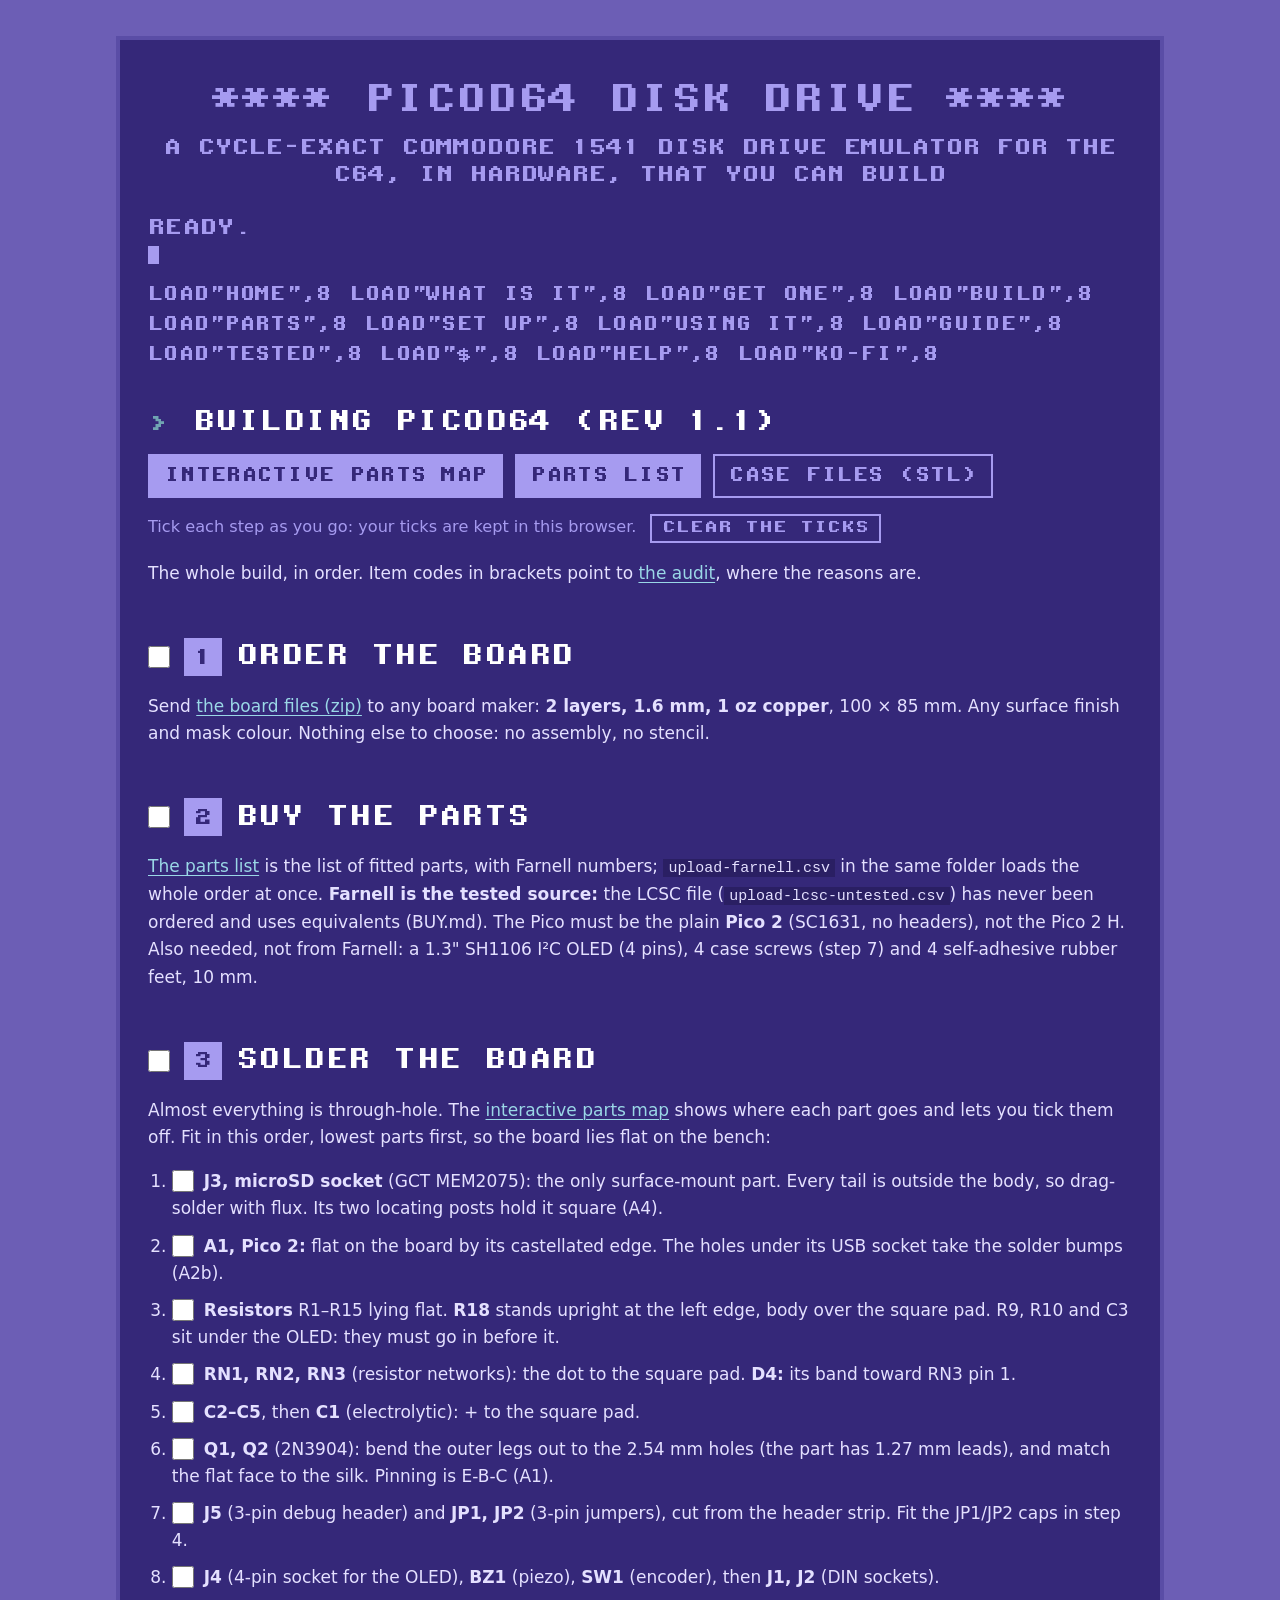
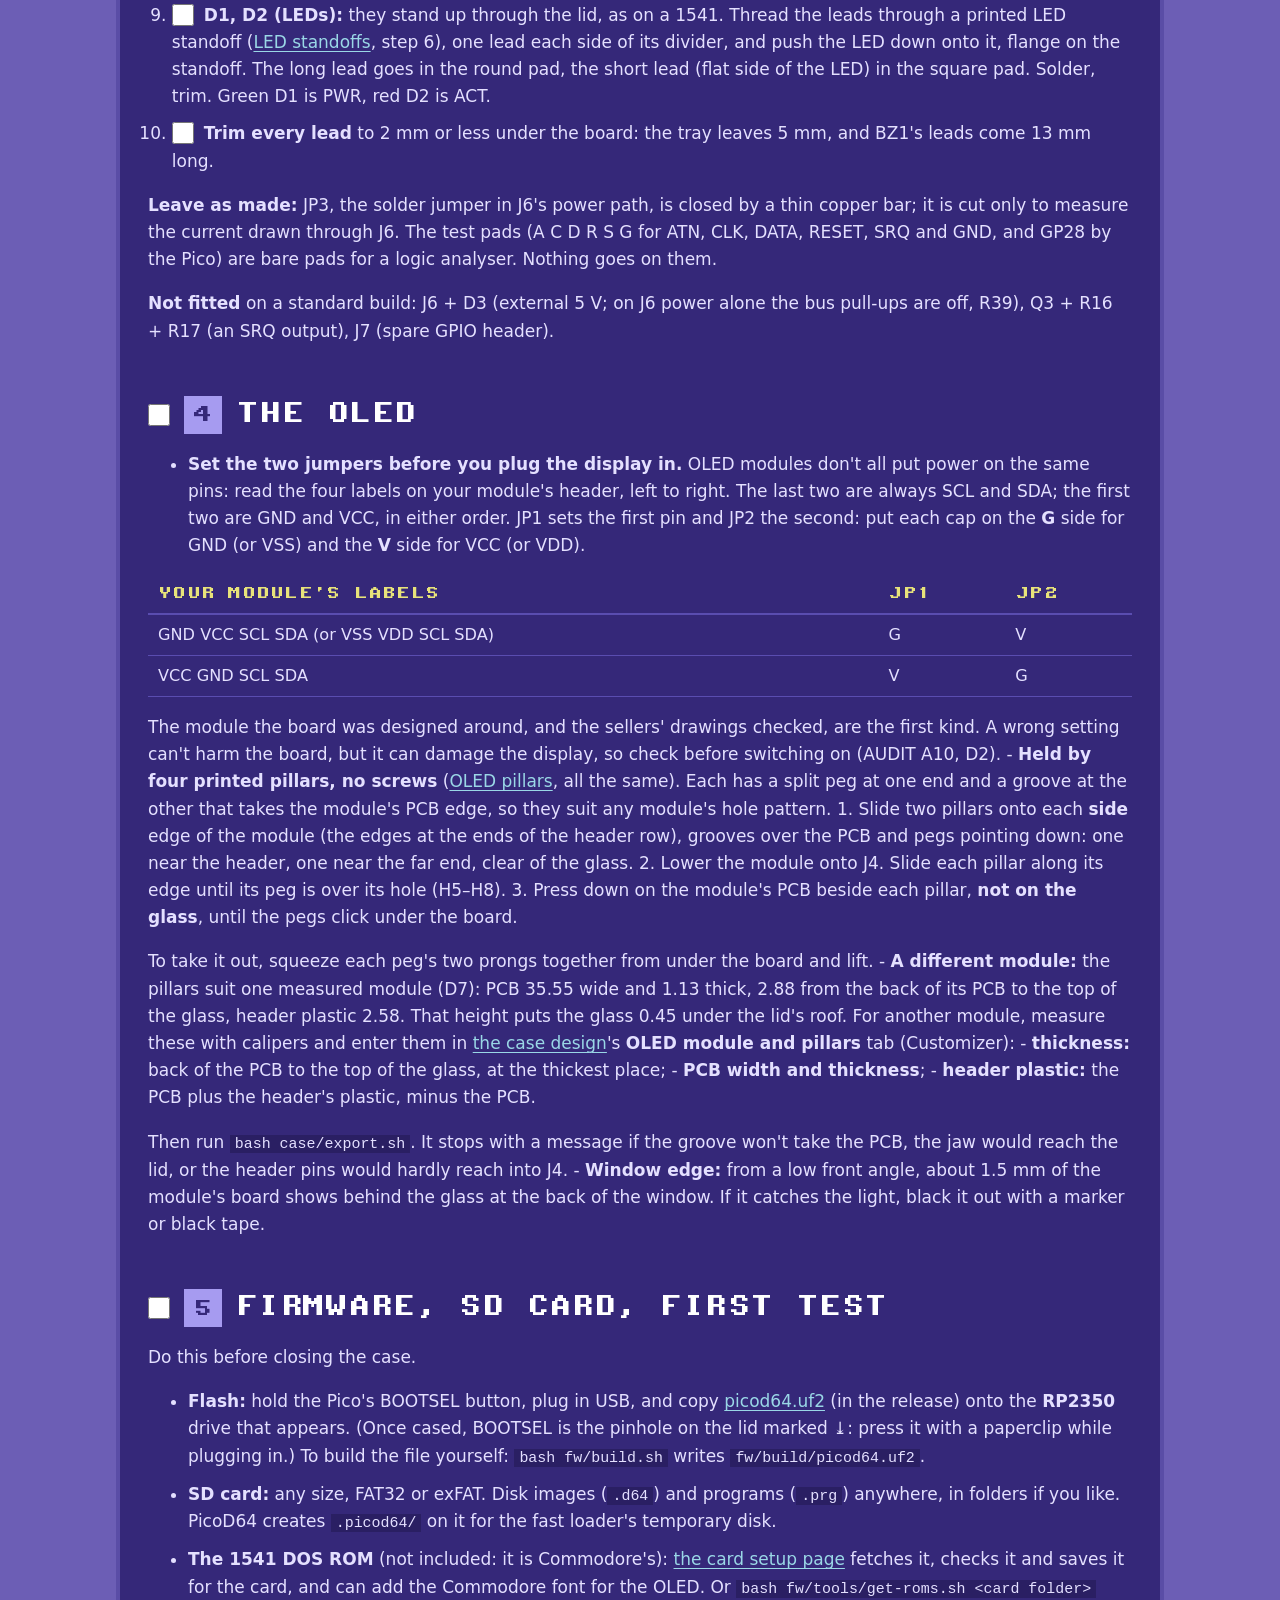
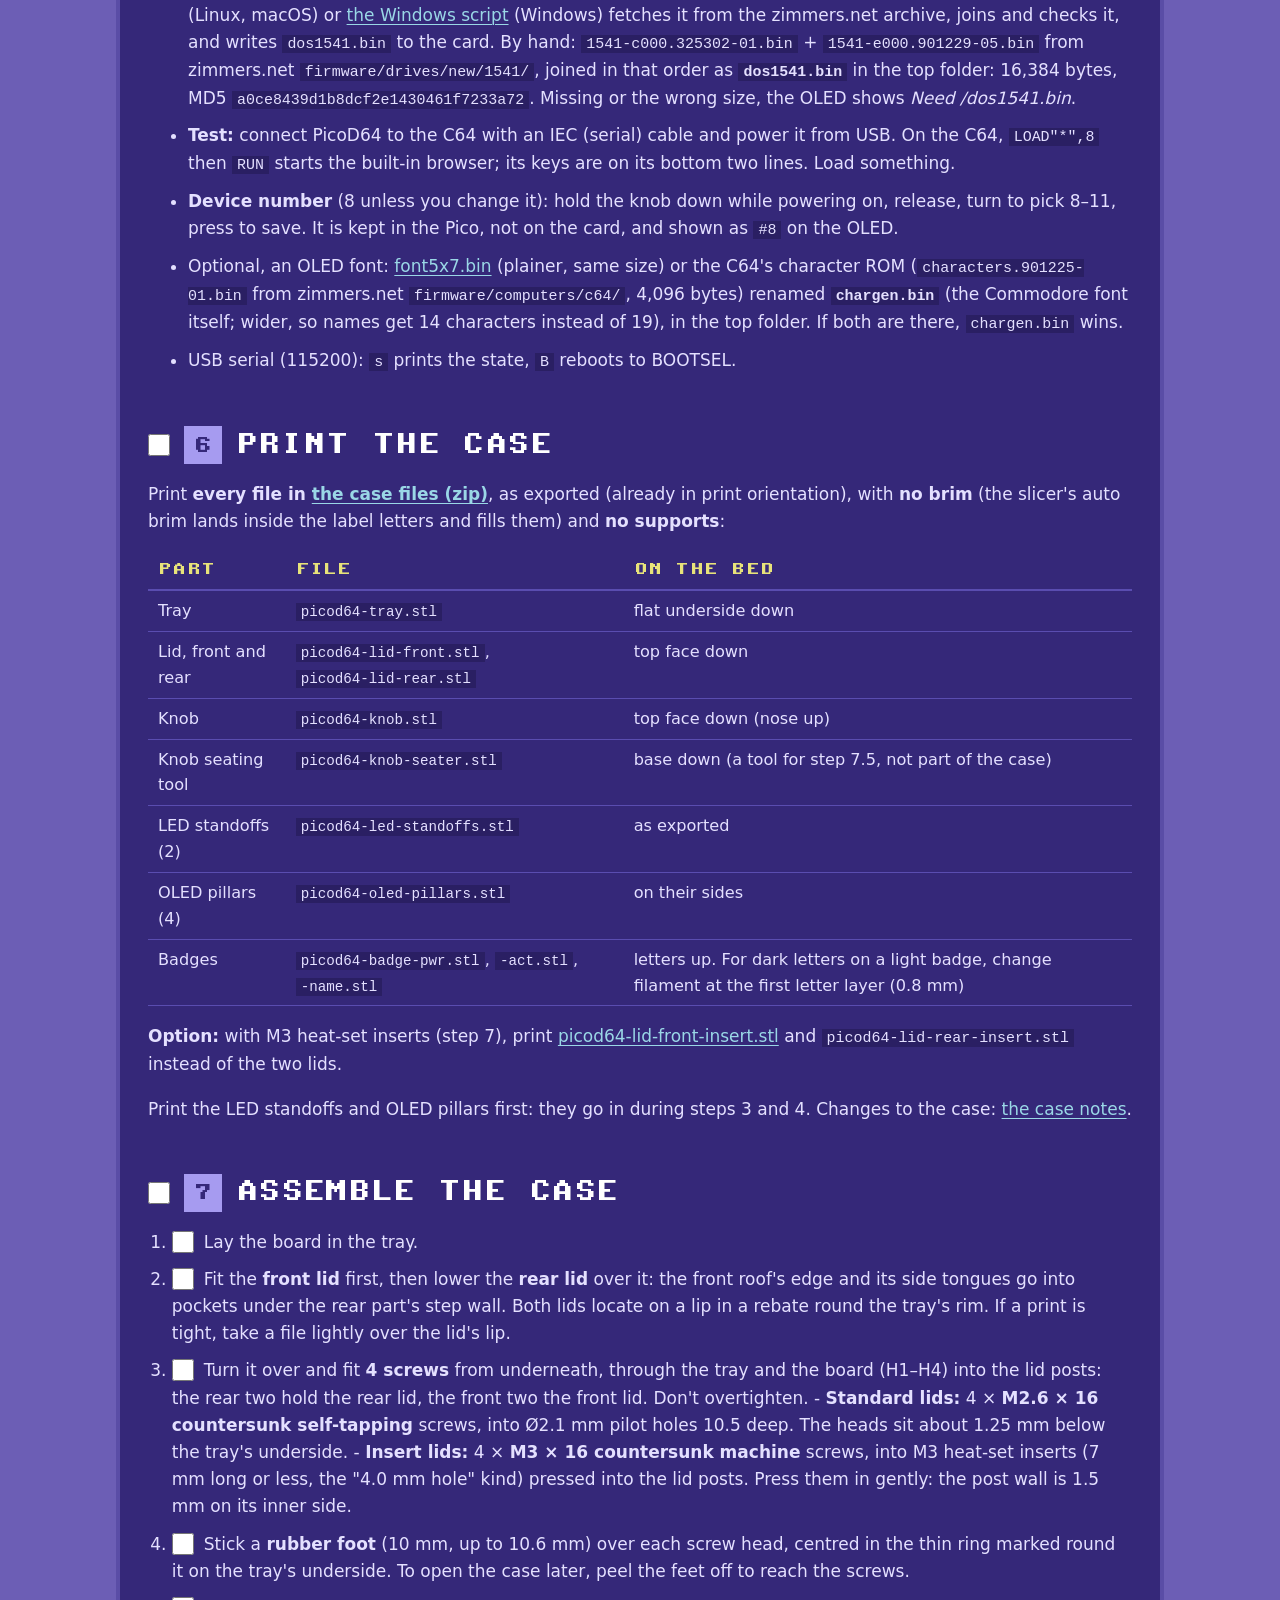
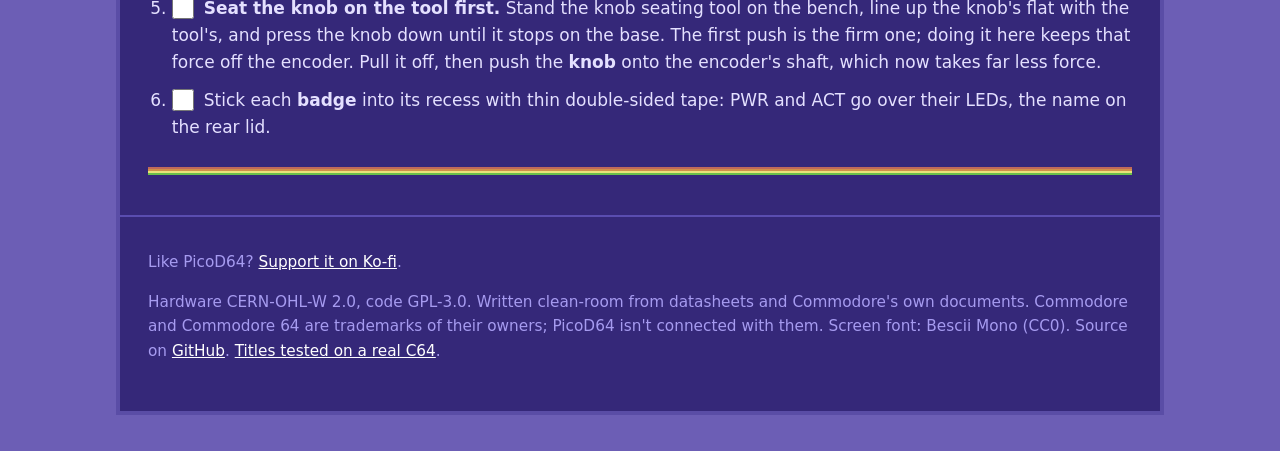
<file: build.html>
<!doctype html>
<html lang="en">
<head>
<meta charset="utf-8">
<meta name="viewport" content="width=device-width, initial-scale=1">
<title>PicoD64: building it</title>
<meta name="description" content="How to build PicoD64, step by step: the board, the parts, soldering, the display, the firmware and SD card, printing and putting the case together.">
<link rel="canonical" href="https://picod64.github.io/build.html">
<meta property="og:type" content="website">
<meta property="og:site_name" content="PicoD64">
<meta property="og:url" content="https://picod64.github.io/build.html">
<meta property="og:title" content="PicoD64: building it">
<meta property="og:description" content="How to build PicoD64, step by step: the board, the parts, soldering, the display, the firmware and SD card, printing and putting the case together.">
<meta property="og:image" content="https://picod64.github.io/img/assembled.png">
<meta name="twitter:card" content="summary_large_image">
<link rel="icon" href="favicon.svg" type="image/svg+xml">
<link rel="icon" href="favicon.ico" sizes="48x48">
<link rel="apple-touch-icon" href="apple-touch-icon.png">
<link rel="stylesheet" href="style.css?v=6">
</head>
<body>
<div class="screen">

<header class="banner">
  <h1><a class="home" href="index.html">**** PicoD64 disk drive ****</a></h1>
  <p>A cycle-exact Commodore 1541 disk drive emulator for the C64, in hardware, that you can build</p>
</header>
<div class="prompt">READY.<br><span class="cursor" aria-hidden="true"></span></div>

<nav aria-label="Sections">
  <a href="index.html">LOAD"HOME",8</a>
  <a href="index.html#what">LOAD"WHAT IS IT",8</a>
  <a href="index.html#get">LOAD"GET ONE",8</a>
  <a href="build.html">LOAD"BUILD",8</a>
  <a href="parts.html">LOAD"PARTS",8</a>
  <a href="index.html#setup">LOAD"SET UP",8</a>
  <a href="index.html#use">LOAD"USING IT",8</a>
  <a href="guide.html">LOAD"GUIDE",8</a>
  <a href="compat.html">LOAD"TESTED",8</a>
  <a href="index.html#downloads">LOAD"$",8</a>
  <a href="index.html#faq">LOAD"HELP",8</a>
  <a href="index.html#support">LOAD"KO-FI",8</a>
</nav>

<main class="build">

<!-- GENERATED by site/make_pages.py from hardware/BUILD-NOTES.md: edit that, not this -->
<section class="bintro">
  <h2>Building PicoD64 (rev 1.1)</h2>
  <div class="btns">
    <a class="btn" href="https://bitbarista.github.io/picod64/hardware/fab/picod64-ibom.html">Interactive parts map</a>
    <a class="btn" href="parts.html">Parts list</a>
    <a class="btn alt" href="https://github.com/bitbarista/picod64/releases/latest/download/picod64-case-stl.zip">Case files (STL)</a>
  </div>
  <p class="tickinfo">Tick each step as you go: your ticks are kept in this browser. <button type="button" id="untick">Clear the ticks</button></p>
</section>
<p>The whole build, in order. Item codes in brackets point to <a href="https://github.com/bitbarista/picod64/blob/main/hardware/AUDIT.md">the audit</a>, where the reasons are.</p>
<section class="bstep" id="step1"><h2 class="bhead"><span class="stepno">1</span><span>Order the board</span></h2>

<p>Send <a href="https://github.com/bitbarista/picod64/releases/latest/download/picod64-rev1.1-gerbers.zip">the board files (zip)</a> to any board maker: <strong>2 layers, 1.6 mm, 1 oz copper</strong>, 100 × 85 mm. Any
surface finish and mask colour. Nothing else to choose: no assembly, no stencil.</p>
</section>
<section class="bstep" id="step2"><h2 class="bhead"><span class="stepno">2</span><span>Buy the parts</span></h2>

<p><a href="parts.html">The parts list</a> is the list of fitted parts, with Farnell numbers; <code>upload-farnell.csv</code> in the same
folder loads the whole order at once. <strong>Farnell is the tested source:</strong> the LCSC file
(<code>upload-lcsc-untested.csv</code>) has never been ordered and uses equivalents (BUY.md). The Pico must be the plain
<strong>Pico 2</strong> (SC1631, no headers), not the Pico 2 H. Also needed, not from Farnell: a 1.3" SH1106
I²C OLED (4 pins), 4 case screws (step 7) and 4 self-adhesive rubber feet, 10 mm.</p>
</section>
<section class="bstep" id="step3"><h2 class="bhead"><span class="stepno">3</span><span>Solder the board</span></h2>

<p>Almost everything is through-hole. The <a href="https://bitbarista.github.io/picod64/hardware/fab/picod64-ibom.html">interactive parts map</a>
shows where each part goes and lets you tick them off. Fit in this order, lowest parts first, so the board lies
flat on the bench:</p>
<ol>
<li><strong>J3, microSD socket</strong> (GCT MEM2075): the only surface-mount part. Every tail is outside the body, so
   drag-solder with flux. Its two locating posts hold it square (A4).</li>
<li><strong>A1, Pico 2:</strong> flat on the board by its castellated edge. The holes under its USB socket take the solder
   bumps (A2b).</li>
<li><strong>Resistors</strong> R1–R15 lying flat. <strong>R18</strong> stands upright at the left edge, body over the square pad.
   R9, R10 and C3 sit under the OLED: they must go in before it.</li>
<li><strong>RN1, RN2, RN3</strong> (resistor networks): the dot to the square pad. <strong>D4:</strong> its band toward RN3 pin 1.</li>
<li><strong>C2–C5</strong>, then <strong>C1</strong> (electrolytic): + to the square pad.</li>
<li><strong>Q1, Q2</strong> (2N3904): bend the outer legs out to the 2.54 mm holes (the part has 1.27 mm leads), and match
   the flat face to the silk. Pinning is E-B-C (A1).</li>
<li><strong>J5</strong> (3-pin debug header) and <strong>JP1, JP2</strong> (3-pin jumpers), cut from the header strip. Fit the JP1/JP2
   caps in step 4.</li>
<li><strong>J4</strong> (4-pin socket for the OLED), <strong>BZ1</strong> (piezo), <strong>SW1</strong> (encoder), then <strong>J1, J2</strong> (DIN sockets).</li>
<li><strong>D1, D2 (LEDs):</strong> they stand up through the lid, as on a 1541. Thread the leads through a printed LED
   standoff (<a href="https://github.com/bitbarista/picod64/raw/main/case/stl/picod64-led-standoffs.stl">LED standoffs</a>, step 6), one lead each side of its divider, and push the
   LED down onto it, flange on the standoff. The long lead goes in the round pad, the short lead (flat side
   of the LED) in the square pad. Solder, trim. Green D1 is PWR, red D2 is ACT.</li>
<li><strong>Trim every lead</strong> to 2 mm or less under the board: the tray leaves 5 mm, and BZ1's leads come 13 mm
    long.</li>
</ol>
<p><strong>Leave as made:</strong> JP3, the solder jumper in J6's power path, is closed by a thin copper bar; it is cut only to
measure the current drawn through J6. The test pads (A C D R S G for ATN, CLK, DATA, RESET, SRQ and GND, and GP28 by the
Pico) are bare pads for a logic analyser. Nothing goes on them.</p>
<p><strong>Not fitted</strong> on a standard build: J6 + D3 (external 5 V; on J6 power alone the bus pull-ups are off, R39),
Q3 + R16 + R17 (an SRQ output), J7 (spare GPIO header).</p>
</section>
<section class="bstep" id="step4"><h2 class="bhead"><span class="stepno">4</span><span>The OLED</span></h2>

<ul>
<li><strong>Set the two jumpers before you plug the display in.</strong> OLED modules don't all put power on the same pins:
  read the four labels on your module's header, left to right. The last two are always SCL and SDA; the
  first two are GND and VCC, in either order. JP1 sets the first pin and JP2 the second: put each cap on the
  <strong>G</strong> side for GND (or VSS) and the <strong>V</strong> side for VCC (or VDD).</li>
</ul>
<table>
<thead>
<tr>
<th>Your module's labels</th>
<th>JP1</th>
<th>JP2</th>
</tr>
</thead>
<tbody>
<tr>
<td>GND VCC SCL SDA (or VSS VDD SCL SDA)</td>
<td>G</td>
<td>V</td>
</tr>
<tr>
<td>VCC GND SCL SDA</td>
<td>V</td>
<td>G</td>
</tr>
</tbody>
</table>
<p>The module the board was designed around, and the sellers' drawings checked, are the first kind. A wrong setting can't harm the board, but it can damage the display, so check
  before switching on (AUDIT A10, D2).
- <strong>Held by four printed pillars, no screws</strong> (<a href="https://github.com/bitbarista/picod64/raw/main/case/stl/picod64-oled-pillars.stl">OLED pillars</a>, all the same). Each has a
  split peg at one end and a groove at the other that takes the module's PCB edge, so they suit any module's
  hole pattern.
  1. Slide two pillars onto each <strong>side</strong> edge of the module (the edges at the ends of the header row),
     grooves over the PCB and pegs pointing down: one near the header, one near the far end, clear of the glass.
  2. Lower the module onto J4. Slide each pillar along its edge until its peg is over its hole (H5–H8).
  3. Press down on the module's PCB beside each pillar, <strong>not on the glass</strong>, until the pegs click under the
     board.</p>
<p>To take it out, squeeze each peg's two prongs together from under the board and lift.
- <strong>A different module:</strong> the pillars suit one measured module (D7): PCB 35.55 wide and 1.13 thick, 2.88 from
  the back of its PCB to the top of the glass, header plastic 2.58. That height puts the glass 0.45 under the
  lid's roof. For another module, measure these with calipers and enter them in <a href="https://github.com/bitbarista/picod64/blob/main/case/picod64-case.scad">the case design</a>'s
  <strong>OLED module and pillars</strong> tab (Customizer):
  - <strong>thickness:</strong> back of the PCB to the top of the glass, at the thickest place;
  - <strong>PCB width and thickness</strong>;
  - <strong>header plastic:</strong> the PCB plus the header's plastic, minus the PCB.</p>
<p>Then run <code>bash case/export.sh</code>. It stops with a message if the groove won't take the PCB, the jaw would
  reach the lid, or the header pins would hardly reach into J4.
- <strong>Window edge:</strong> from a low front angle, about 1.5 mm of the module's board shows behind the glass at the
  back of the window. If it catches the light, black it out with a marker or black tape.</p>
</section>
<section class="bstep" id="step5"><h2 class="bhead"><span class="stepno">5</span><span>Firmware, SD card, first test</span></h2>

<p>Do this before closing the case.</p>
<ul>
<li><strong>Flash:</strong> hold the Pico's BOOTSEL button, plug in USB, and copy <a href="https://github.com/bitbarista/picod64/releases/latest/download/picod64.uf2">picod64.uf2</a> (in the release) onto
  the <strong>RP2350</strong> drive that appears. (Once cased, BOOTSEL is the pinhole on the lid marked ⤓: press it with a paperclip while plugging in.)
  To build the file yourself: <code>bash fw/build.sh</code> writes <code>fw/build/picod64.uf2</code>.</li>
<li><strong>SD card:</strong> any size, FAT32 or exFAT. Disk images (<code>.d64</code>) and programs (<code>.prg</code>) anywhere, in folders if you
  like. PicoD64 creates <code>.picod64/</code> on it for the fast loader's temporary disk.</li>
<li><strong>The 1541 DOS ROM</strong> (not included: it is Commodore's): <a href="https://bitbarista.github.io/picod64/fw/tools/card-setup.html">the card setup page</a> fetches it, checks it and saves it for the card, and can add the
  Commodore font for the OLED. Or <code>bash fw/tools/get-roms.sh &lt;card folder&gt;</code> (Linux,
  macOS) or <a href="https://github.com/bitbarista/picod64/raw/main/fw/tools/get-roms.ps1">the Windows script</a> (Windows) fetches it from the zimmers.net
  archive, joins and checks it, and writes <code>dos1541.bin</code> to the card. By hand: <code>1541-c000.325302-01.bin</code> +
  <code>1541-e000.901229-05.bin</code> from zimmers.net <code>firmware/drives/new/1541/</code>, joined in that order as
  <strong><code>dos1541.bin</code></strong> in the top folder: 16,384 bytes, MD5 <code>a0ce8439d1b8dcf2e1430461f7233a72</code>. Missing or the
  wrong size, the OLED shows <em>Need /dos1541.bin</em>.</li>
<li><strong>Test:</strong> connect PicoD64 to the C64 with an IEC (serial) cable and power it from USB. On the C64,
  <code>LOAD"*",8</code> then <code>RUN</code> starts the built-in browser; its keys are on its bottom two lines. Load something.</li>
<li><strong>Device number</strong> (8 unless you change it): hold the knob down while powering on, release, turn to pick
  8–11, press to save. It is kept in the Pico, not on the card, and shown as <code>#8</code> on the OLED.</li>
<li>Optional, an OLED font: <a href="https://github.com/bitbarista/picod64/raw/main/fw/fonts/font5x7.bin">font5x7.bin</a> (plainer, same size) or the C64's character ROM
  (<code>characters.901225-01.bin</code> from zimmers.net <code>firmware/computers/c64/</code>, 4,096 bytes) renamed <strong><code>chargen.bin</code></strong>
  (the Commodore font itself; wider, so names get 14 characters instead of 19), in the top folder. If both are
  there, <code>chargen.bin</code> wins.</li>
<li>USB serial (115200): <code>s</code> prints the state, <code>B</code> reboots to BOOTSEL.</li>
</ul>
</section>
<section class="bstep" id="step6"><h2 class="bhead"><span class="stepno">6</span><span>Print the case</span></h2>

<p>Print <strong>every file in <a href="https://github.com/bitbarista/picod64/releases/latest/download/picod64-case-stl.zip">the case files (zip)</a></strong>, as exported (already in print orientation), with <strong>no brim</strong> (the
slicer's auto brim lands inside the label letters and fills them) and <strong>no supports</strong>:</p>
<table>
<thead>
<tr>
<th>Part</th>
<th>File</th>
<th>On the bed</th>
</tr>
</thead>
<tbody>
<tr>
<td>Tray</td>
<td><code>picod64-tray.stl</code></td>
<td>flat underside down</td>
</tr>
<tr>
<td>Lid, front and rear</td>
<td><code>picod64-lid-front.stl</code>, <code>picod64-lid-rear.stl</code></td>
<td>top face down</td>
</tr>
<tr>
<td>Knob</td>
<td><code>picod64-knob.stl</code></td>
<td>top face down (nose up)</td>
</tr>
<tr>
<td>Knob seating tool</td>
<td><code>picod64-knob-seater.stl</code></td>
<td>base down (a tool for step 7.5, not part of the case)</td>
</tr>
<tr>
<td>LED standoffs (2)</td>
<td><code>picod64-led-standoffs.stl</code></td>
<td>as exported</td>
</tr>
<tr>
<td>OLED pillars (4)</td>
<td><code>picod64-oled-pillars.stl</code></td>
<td>on their sides</td>
</tr>
<tr>
<td>Badges</td>
<td><code>picod64-badge-pwr.stl</code>, <code>-act.stl</code>, <code>-name.stl</code></td>
<td>letters up. For dark letters on a light badge, change filament at the first letter layer (0.8 mm)</td>
</tr>
</tbody>
</table>
<p><strong>Option:</strong> with M3 heat-set inserts (step 7), print <a href="https://github.com/bitbarista/picod64/raw/main/case/stl/options/picod64-lid-front-insert.stl">picod64-lid-front-insert.stl</a> and
<code>picod64-lid-rear-insert.stl</code> instead of the two lids.</p>
<p>Print the LED standoffs and OLED pillars first: they go in during steps 3 and 4. Changes to the case:
<a href="https://github.com/bitbarista/picod64/blob/main/case/CASE.md">the case notes</a>.</p>
</section>
<section class="bstep" id="step7"><h2 class="bhead"><span class="stepno">7</span><span>Assemble the case</span></h2>

<ol>
<li>Lay the board in the tray.</li>
<li>Fit the <strong>front lid</strong> first, then lower the <strong>rear lid</strong> over it: the front roof's edge and its side tongues
   go into pockets under the rear part's step wall. Both lids locate on a lip in a rebate round the tray's
   rim. If a print is tight, take a file lightly over the lid's lip.</li>
<li>Turn it over and fit <strong>4 screws</strong> from underneath, through the tray and the board (H1–H4) into the lid
   posts: the rear two hold the rear lid, the front two the front lid. Don't overtighten.
   - <strong>Standard lids:</strong> 4 × <strong>M2.6 × 16 countersunk self-tapping</strong> screws, into Ø2.1 mm pilot holes 10.5 deep.
     The heads sit about 1.25 mm below the tray's underside.
   - <strong>Insert lids:</strong> 4 × <strong>M3 × 16 countersunk machine</strong> screws, into M3 heat-set inserts (7 mm long or
     less, the "4.0 mm hole" kind) pressed into the lid posts. Press them in gently: the post wall is 1.5 mm on
     its inner side.</li>
<li>Stick a <strong>rubber foot</strong> (10 mm, up to 10.6 mm) over each screw head, centred in the thin ring marked round it
   on the tray's underside. To open the case later, peel the feet off to reach the screws.</li>
<li><strong>Seat the knob on the tool first.</strong> Stand the knob seating tool on the bench, line up the knob's flat with the
   tool's, and press the knob down until it stops on the base. The first push is the firm one; doing it here keeps
   that force off the encoder. Pull it off, then push the <strong>knob</strong> onto the encoder's shaft, which now takes far
   less force.</li>
<li>Stick each <strong>badge</strong> into its recess with thin double-sided tape: PWR and ACT go over their LEDs, the name
   on the rear lid.</li>
</ol>
</section>

</main>

<div class="rainbow" aria-hidden="true"></div>
<footer>
  <p>Like PicoD64? <a href="https://ko-fi.com/bitbarista">Support it on Ko-fi</a>.</p>
  <p>Hardware CERN-OHL-W 2.0, code GPL-3.0. Written clean-room from datasheets and Commodore's own documents. Commodore and Commodore 64 are trademarks of their owners; PicoD64 isn't connected with them. Screen font: Bescii Mono (CC0). Source on <a href="https://github.com/bitbarista/picod64">GitHub</a>. <a href="compat.html">Titles tested on a real C64</a>.</p>
</footer>

</div>
<script>
(function () {
  var KEY = "picod64-build-ticks", s = {};
  try { s = JSON.parse(localStorage.getItem(KEY) || "{}"); } catch (e) {}
  function save() { try { localStorage.setItem(KEY, JSON.stringify(s)); } catch (e) {} }
  function box(id, where, before) {
    var c = document.createElement("input"); c.type = "checkbox"; c.className = "tick"; c.checked = !!s[id];
    c.setAttribute("aria-label", "Done");
    c.addEventListener("change", function () { s[id] = c.checked; save(); where.classList.toggle("done", c.checked); });
    where.classList.toggle("done", c.checked);
    before.parentNode.insertBefore(c, before);
  }
  document.querySelectorAll(".bstep").forEach(function (sec) {
    box(sec.id, sec, sec.querySelector(".bhead").firstChild);
    sec.querySelectorAll(":scope > ol > li").forEach(function (li, i) { box(sec.id + "." + (i + 1), li, li.firstChild); });
  });
  document.getElementById("untick").addEventListener("click", function () {
    s = {}; save(); document.querySelectorAll(".tick").forEach(function (c) { c.checked = false; c.dispatchEvent(new Event("change")); });
  });
})();
</script>
</body>
</html>
</file>
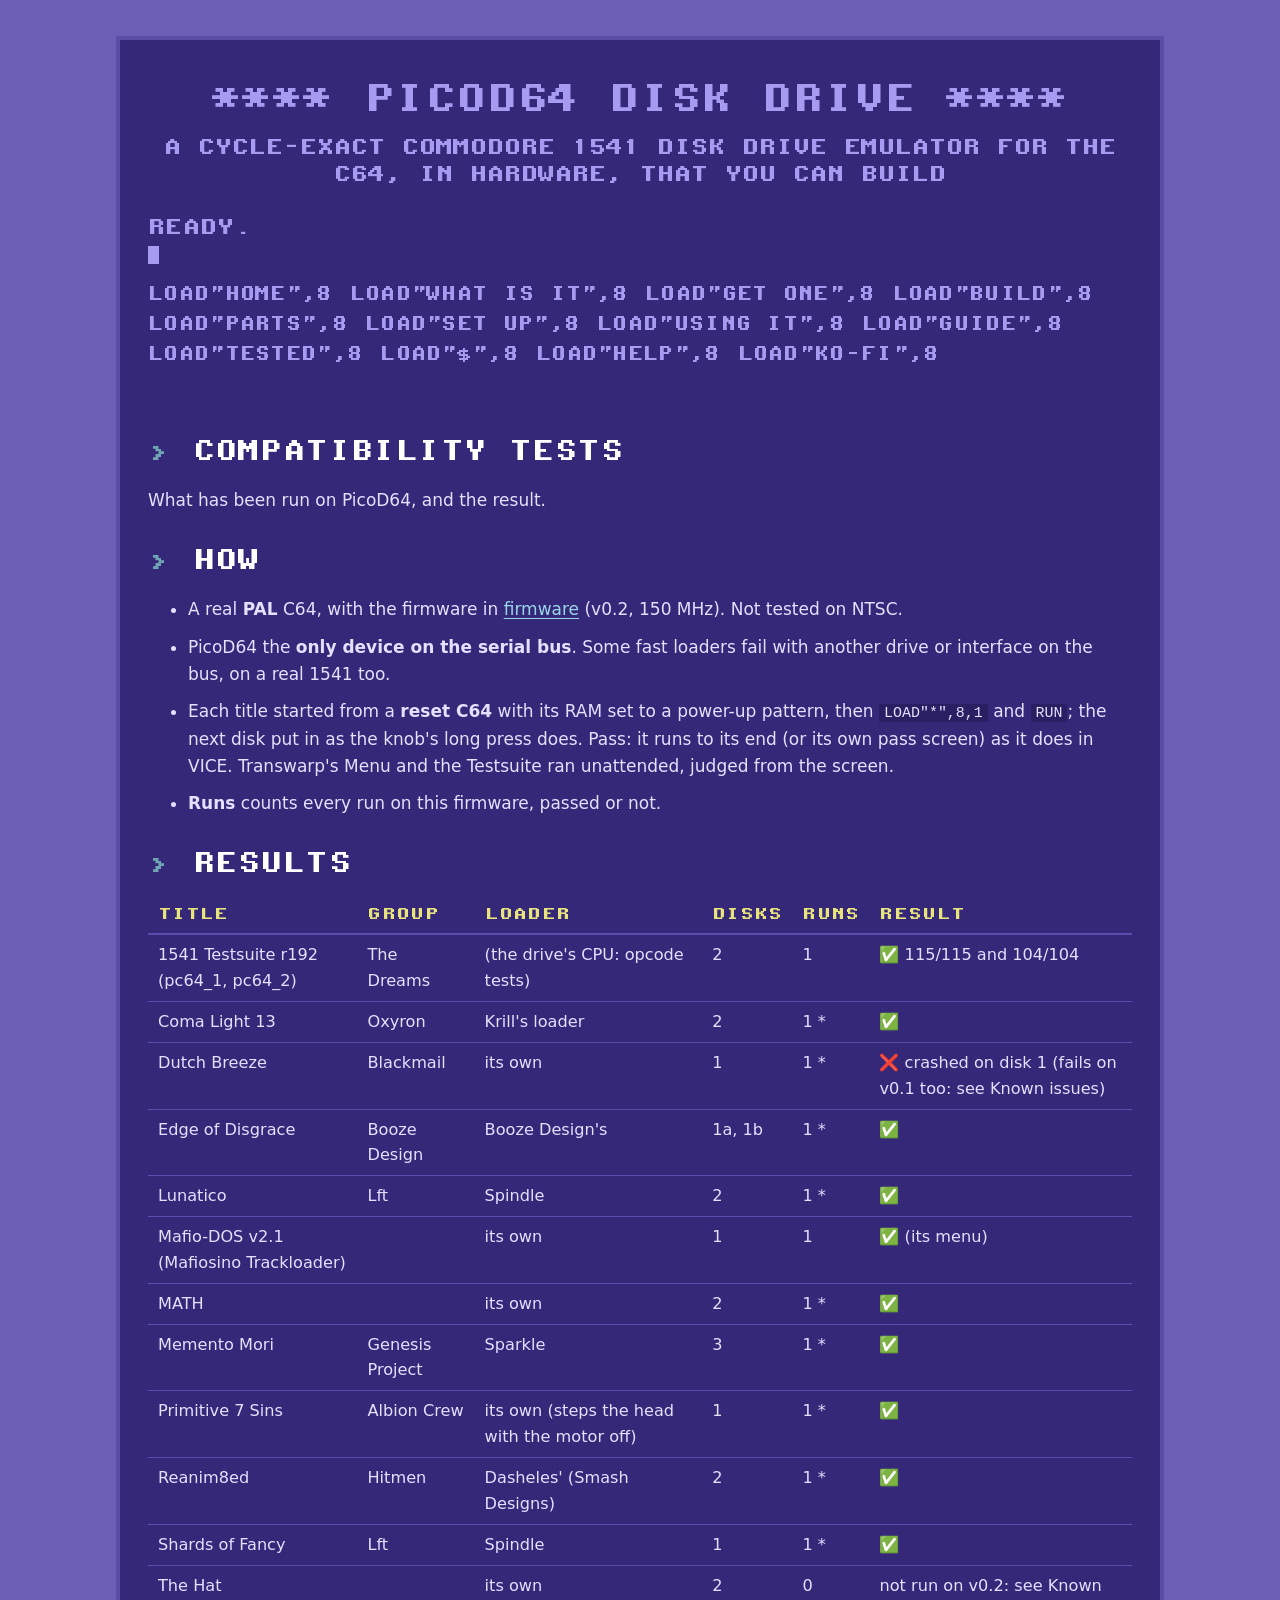
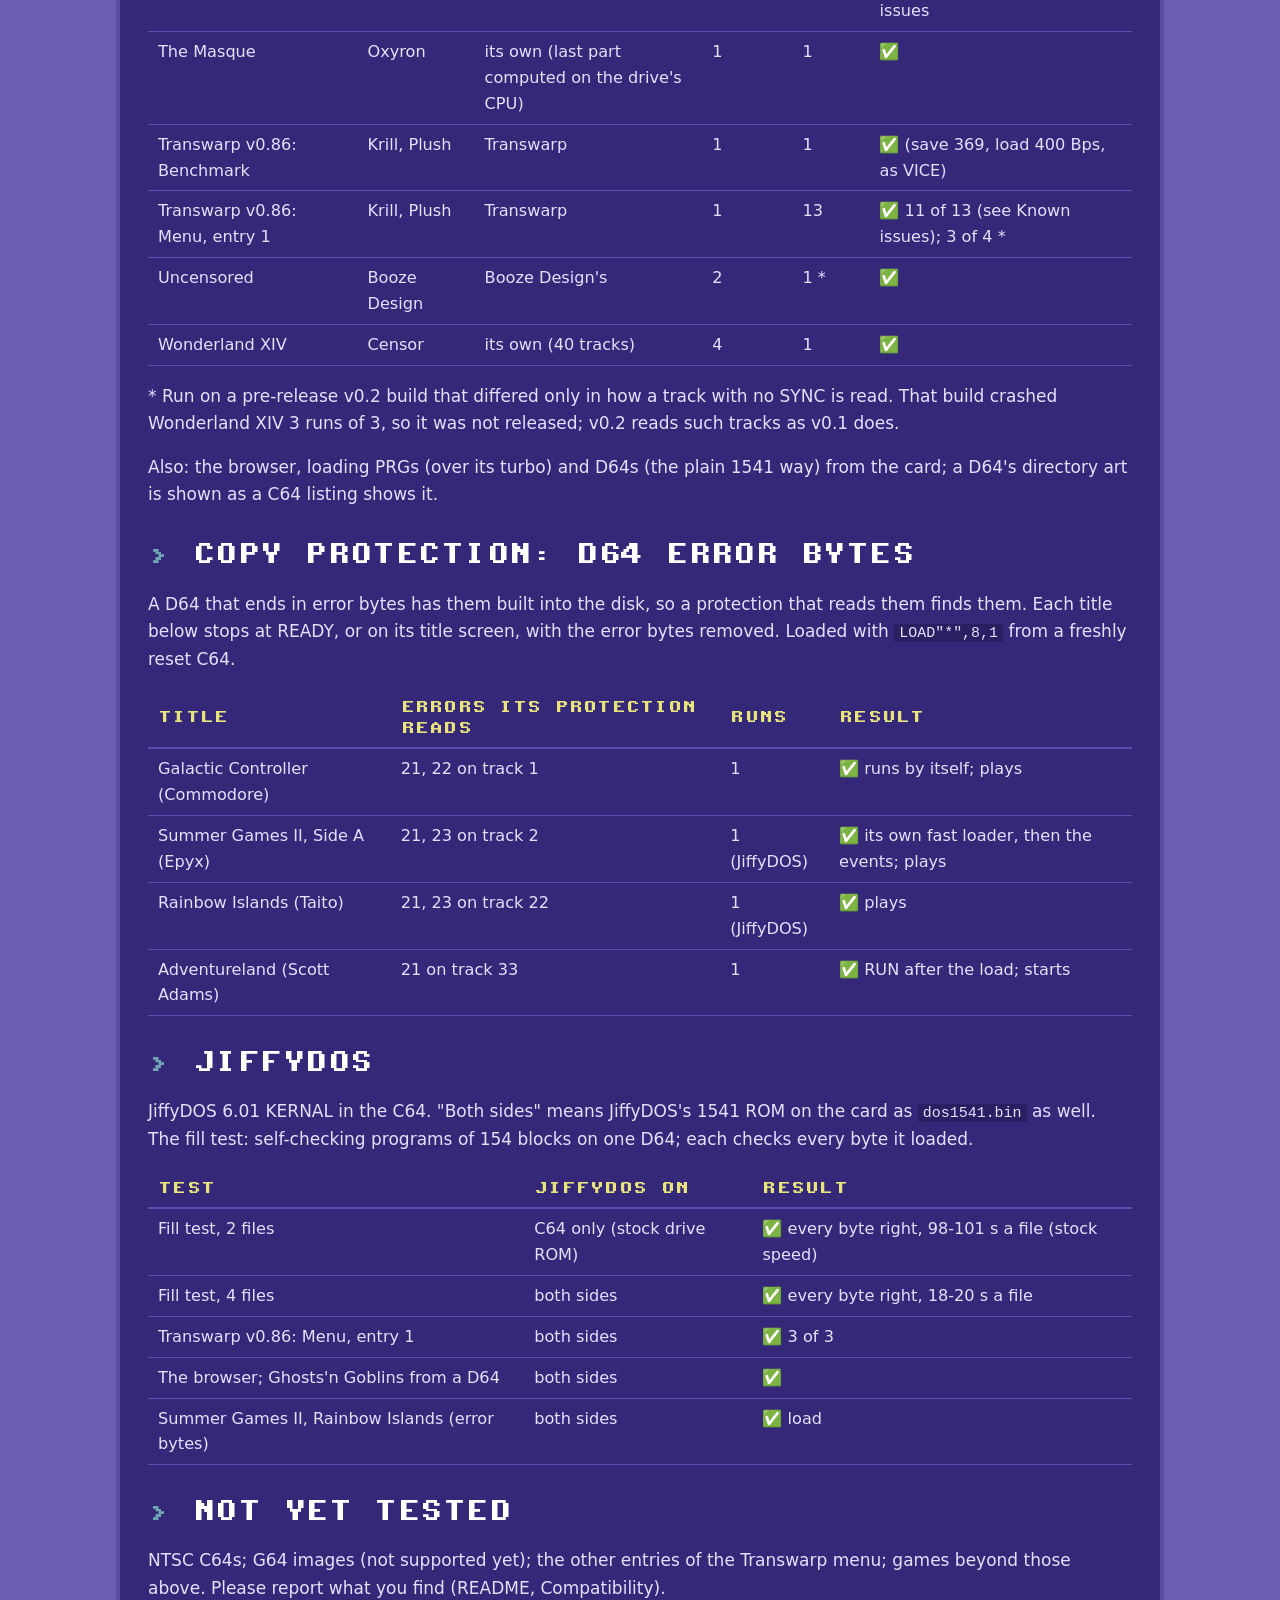
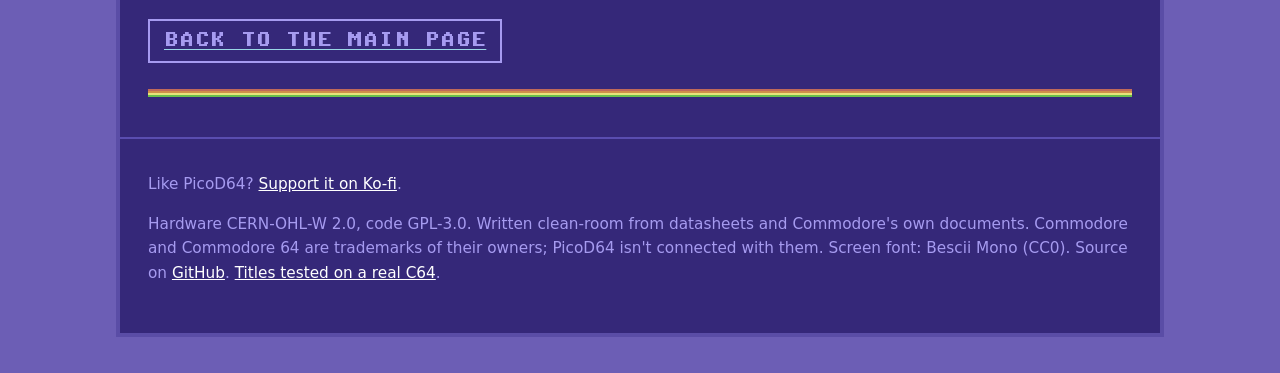
<file: compat.html>
<!doctype html>
<html lang="en">
<head>
<meta charset="utf-8">
<meta name="viewport" content="width=device-width, initial-scale=1">
<title>PicoD64: titles tested on a real C64</title>
<meta name="description" content="The demos, loaders and tests run on PicoD64 with a real C64, and the results.">
<link rel="canonical" href="https://picod64.github.io/compat.html">
<meta property="og:type" content="website">
<meta property="og:site_name" content="PicoD64">
<meta property="og:url" content="https://picod64.github.io/compat.html">
<meta property="og:title" content="PicoD64: titles tested on a real C64">
<meta property="og:description" content="The demos, loaders and tests run on PicoD64 with a real C64, and the results.">
<meta property="og:image" content="https://picod64.github.io/img/assembled.png">
<meta name="twitter:card" content="summary_large_image">
<link rel="icon" href="favicon.svg" type="image/svg+xml">
<link rel="icon" href="favicon.ico" sizes="48x48">
<link rel="apple-touch-icon" href="apple-touch-icon.png">
<link rel="stylesheet" href="style.css?v=6">
</head>
<body>
<div class="screen">

<header class="banner">
  <h1><a class="home" href="index.html">**** PicoD64 disk drive ****</a></h1>
  <p>A cycle-exact Commodore 1541 disk drive emulator for the C64, in hardware, that you can build</p>
</header>
<div class="prompt">READY.<br><span class="cursor" aria-hidden="true"></span></div>

<nav aria-label="Sections">
  <a href="index.html">LOAD"HOME",8</a>
  <a href="index.html#what">LOAD"WHAT IS IT",8</a>
  <a href="index.html#get">LOAD"GET ONE",8</a>
  <a href="build.html">LOAD"BUILD",8</a>
  <a href="parts.html">LOAD"PARTS",8</a>
  <a href="index.html#setup">LOAD"SET UP",8</a>
  <a href="index.html#use">LOAD"USING IT",8</a>
  <a href="guide.html">LOAD"GUIDE",8</a>
  <a href="compat.html">LOAD"TESTED",8</a>
  <a href="index.html#downloads">LOAD"$",8</a>
  <a href="index.html#faq">LOAD"HELP",8</a>
  <a href="index.html#support">LOAD"KO-FI",8</a>
</nav>

<main class="build">

<!-- GENERATED by site/make_pages.py from release/overlay/docs/COMPAT-TESTS.md: edit that, not this -->
<section class="doc"><h2>Compatibility tests</h2><p>What has been run on PicoD64, and the result.</p>
<h2 id="how">How</h2>
<ul>
<li>A real <strong>PAL</strong> C64, with the firmware in <a href="https://github.com/bitbarista/picod64/releases/latest">firmware</a> (v0.2, 150 MHz). Not tested on NTSC.</li>
<li>PicoD64 the <strong>only device on the serial bus</strong>. Some fast loaders fail with another drive or interface on the bus,
  on a real 1541 too.</li>
<li>Each title started from a <strong>reset C64</strong> with its RAM set to a power-up pattern, then <code>LOAD"*",8,1</code> and <code>RUN</code>;
  the next disk put in as the knob's long press does. Pass: it runs to its end (or its own pass screen) as it does
  in VICE. Transwarp's Menu and the Testsuite ran unattended, judged from the screen.</li>
<li><strong>Runs</strong> counts every run on this firmware, passed or not.</li>
</ul>
<h2 id="results">Results</h2>
<table>
<thead>
<tr>
<th>Title</th>
<th>Group</th>
<th>Loader</th>
<th>Disks</th>
<th>Runs</th>
<th>Result</th>
</tr>
</thead>
<tbody>
<tr>
<td>1541 Testsuite r192 (pc64_1, pc64_2)</td>
<td>The Dreams</td>
<td>(the drive's CPU: opcode tests)</td>
<td>2</td>
<td>1</td>
<td>✅ 115/115 and 104/104</td>
</tr>
<tr>
<td>Coma Light 13</td>
<td>Oxyron</td>
<td>Krill's loader</td>
<td>2</td>
<td>1 *</td>
<td>✅</td>
</tr>
<tr>
<td>Dutch Breeze</td>
<td>Blackmail</td>
<td>its own</td>
<td>1</td>
<td>1 *</td>
<td>❌ crashed on disk 1 (fails on v0.1 too: see Known issues)</td>
</tr>
<tr>
<td>Edge of Disgrace</td>
<td>Booze Design</td>
<td>Booze Design's</td>
<td>1a, 1b</td>
<td>1 *</td>
<td>✅</td>
</tr>
<tr>
<td>Lunatico</td>
<td>Lft</td>
<td>Spindle</td>
<td>2</td>
<td>1 *</td>
<td>✅</td>
</tr>
<tr>
<td>Mafio-DOS v2.1 (Mafiosino Trackloader)</td>
<td></td>
<td>its own</td>
<td>1</td>
<td>1</td>
<td>✅ (its menu)</td>
</tr>
<tr>
<td>MATH</td>
<td></td>
<td>its own</td>
<td>2</td>
<td>1 *</td>
<td>✅</td>
</tr>
<tr>
<td>Memento Mori</td>
<td>Genesis Project</td>
<td>Sparkle</td>
<td>3</td>
<td>1 *</td>
<td>✅</td>
</tr>
<tr>
<td>Primitive 7 Sins</td>
<td>Albion Crew</td>
<td>its own (steps the head with the motor off)</td>
<td>1</td>
<td>1 *</td>
<td>✅</td>
</tr>
<tr>
<td>Reanim8ed</td>
<td>Hitmen</td>
<td>Dasheles' (Smash Designs)</td>
<td>2</td>
<td>1 *</td>
<td>✅</td>
</tr>
<tr>
<td>Shards of Fancy</td>
<td>Lft</td>
<td>Spindle</td>
<td>1</td>
<td>1 *</td>
<td>✅</td>
</tr>
<tr>
<td>The Hat</td>
<td></td>
<td>its own</td>
<td>2</td>
<td>0</td>
<td>not run on v0.2: see Known issues</td>
</tr>
<tr>
<td>The Masque</td>
<td>Oxyron</td>
<td>its own (last part computed on the drive's CPU)</td>
<td>1</td>
<td>1</td>
<td>✅</td>
</tr>
<tr>
<td>Transwarp v0.86: Benchmark</td>
<td>Krill, Plush</td>
<td>Transwarp</td>
<td>1</td>
<td>1</td>
<td>✅ (save 369, load 400 Bps, as VICE)</td>
</tr>
<tr>
<td>Transwarp v0.86: Menu, entry 1</td>
<td>Krill, Plush</td>
<td>Transwarp</td>
<td>1</td>
<td>13</td>
<td>✅ 11 of 13 (see Known issues); 3 of 4 *</td>
</tr>
<tr>
<td>Uncensored</td>
<td>Booze Design</td>
<td>Booze Design's</td>
<td>2</td>
<td>1 *</td>
<td>✅</td>
</tr>
<tr>
<td>Wonderland XIV</td>
<td>Censor</td>
<td>its own (40 tracks)</td>
<td>4</td>
<td>1</td>
<td>✅</td>
</tr>
</tbody>
</table>
<p>* Run on a pre-release v0.2 build that differed only in how a track with no SYNC is read. That build crashed
Wonderland XIV 3 runs of 3, so it was not released; v0.2 reads such tracks as v0.1 does.</p>
<p>Also: the browser, loading PRGs (over its turbo) and D64s (the plain 1541 way) from the card; a D64's directory art is
shown as a C64 listing shows it.</p>
<h2 id="copy-protection-d64-error-bytes">Copy protection: D64 error bytes</h2>
<p>A D64 that ends in error bytes has them built into the disk, so a protection that reads them finds them. Each title
below stops at READY, or on its title screen, with the error bytes removed. Loaded with <code>LOAD"*",8,1</code> from a freshly
reset C64.</p>
<table>
<thead>
<tr>
<th>Title</th>
<th>Errors its protection reads</th>
<th>Runs</th>
<th>Result</th>
</tr>
</thead>
<tbody>
<tr>
<td>Galactic Controller (Commodore)</td>
<td>21, 22 on track 1</td>
<td>1</td>
<td>✅ runs by itself; plays</td>
</tr>
<tr>
<td>Summer Games II, Side A (Epyx)</td>
<td>21, 23 on track 2</td>
<td>1 (JiffyDOS)</td>
<td>✅ its own fast loader, then the events; plays</td>
</tr>
<tr>
<td>Rainbow Islands (Taito)</td>
<td>21, 23 on track 22</td>
<td>1 (JiffyDOS)</td>
<td>✅ plays</td>
</tr>
<tr>
<td>Adventureland (Scott Adams)</td>
<td>21 on track 33</td>
<td>1</td>
<td>✅ RUN after the load; starts</td>
</tr>
</tbody>
</table>
<h2 id="jiffydos">JiffyDOS</h2>
<p>JiffyDOS 6.01 KERNAL in the C64. "Both sides" means JiffyDOS's 1541 ROM on the card as <code>dos1541.bin</code> as well.
The fill test: self-checking programs of 154 blocks on one D64; each checks every byte it loaded.</p>
<table>
<thead>
<tr>
<th>Test</th>
<th>JiffyDOS on</th>
<th>Result</th>
</tr>
</thead>
<tbody>
<tr>
<td>Fill test, 2 files</td>
<td>C64 only (stock drive ROM)</td>
<td>✅ every byte right, 98-101 s a file (stock speed)</td>
</tr>
<tr>
<td>Fill test, 4 files</td>
<td>both sides</td>
<td>✅ every byte right, 18-20 s a file</td>
</tr>
<tr>
<td>Transwarp v0.86: Menu, entry 1</td>
<td>both sides</td>
<td>✅ 3 of 3</td>
</tr>
<tr>
<td>The browser; Ghosts'n Goblins from a D64</td>
<td>both sides</td>
<td>✅</td>
</tr>
<tr>
<td>Summer Games II, Rainbow Islands (error bytes)</td>
<td>both sides</td>
<td>✅ load</td>
</tr>
</tbody>
</table>
<h2 id="not-yet-tested">Not yet tested</h2>
<p>NTSC C64s; G64 images (not supported yet); the other entries of the Transwarp menu; games beyond those above. Please report what you find
(README, Compatibility).</p><p><a class="btn alt" href="index.html">Back to the main page</a></p></section>
</main>

<div class="rainbow" aria-hidden="true"></div>
<footer>
  <p>Like PicoD64? <a href="https://ko-fi.com/bitbarista">Support it on Ko-fi</a>.</p>
  <p>Hardware CERN-OHL-W 2.0, code GPL-3.0. Written clean-room from datasheets and Commodore's own documents. Commodore and Commodore 64 are trademarks of their owners; PicoD64 isn't connected with them. Screen font: Bescii Mono (CC0). Source on <a href="https://github.com/bitbarista/picod64">GitHub</a>. <a href="compat.html">Titles tested on a real C64</a>.</p>
</footer>

</div>
</body>
</html>
</file>
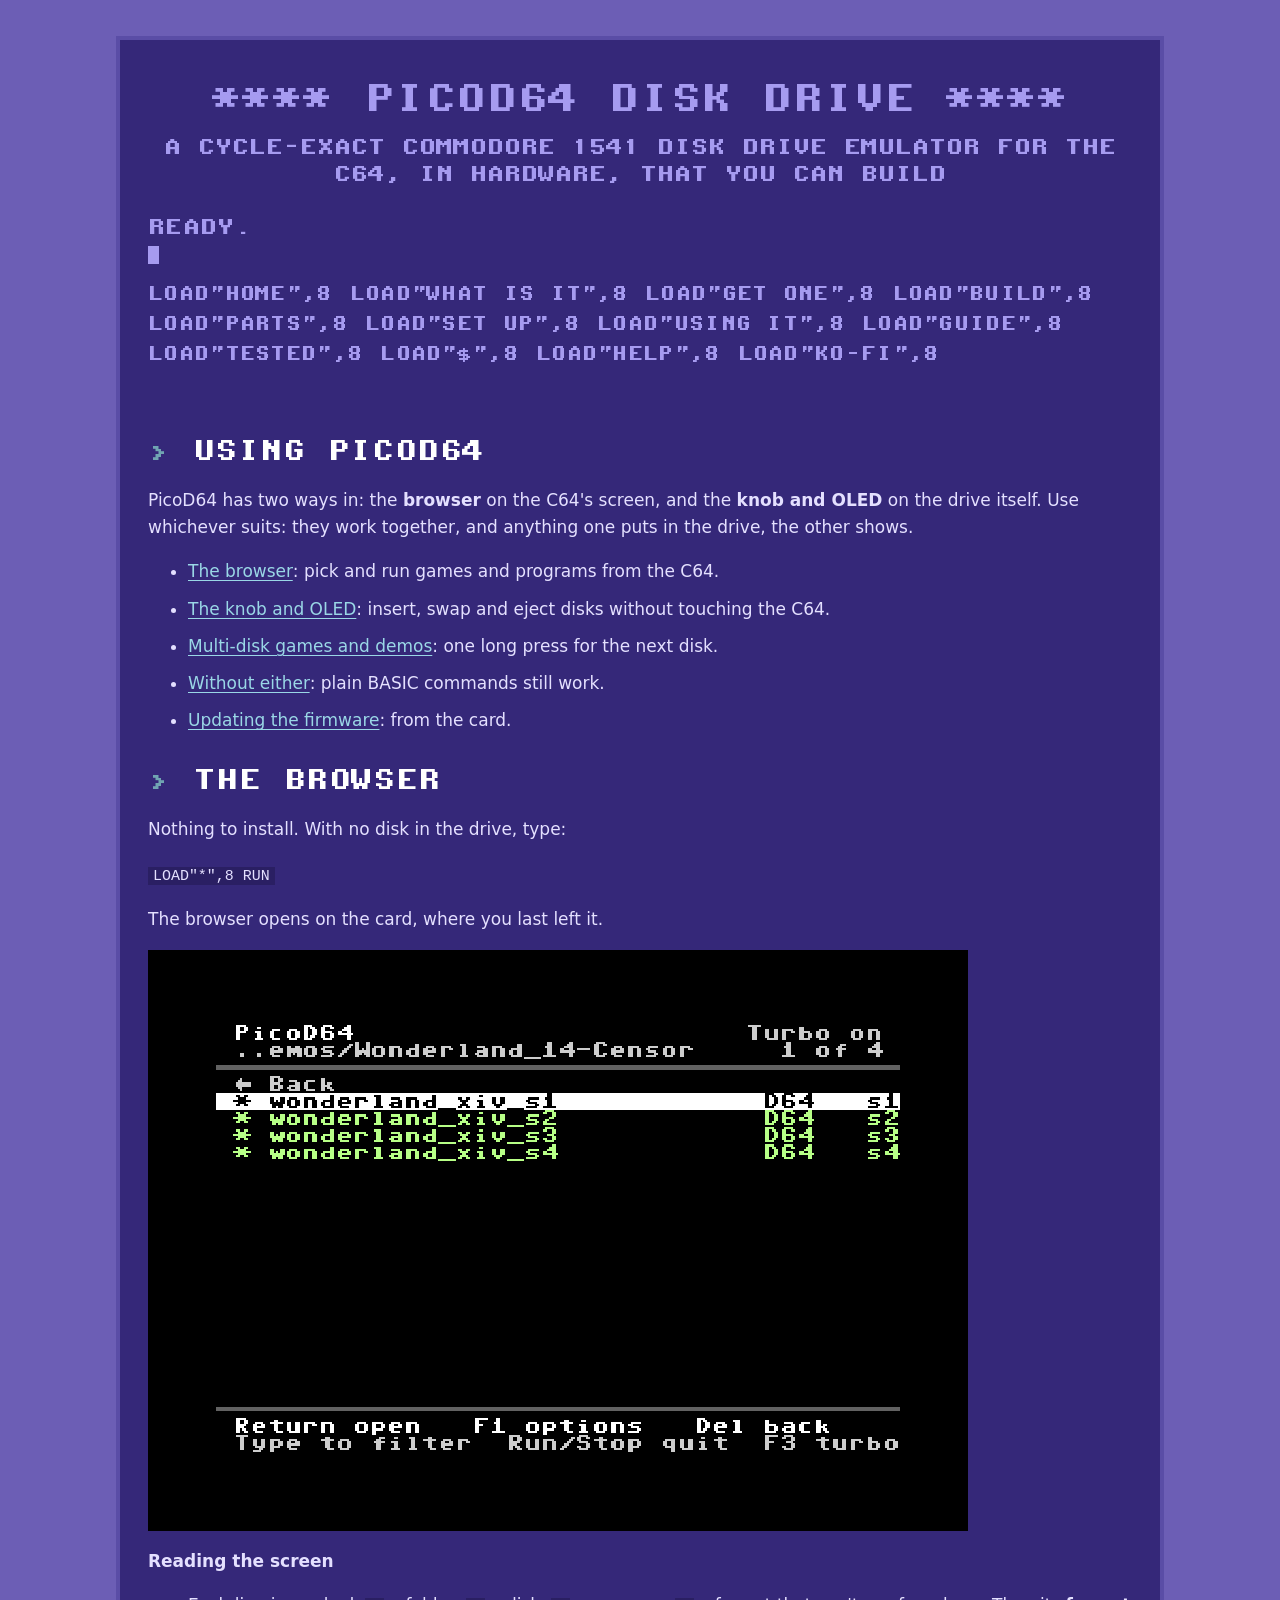
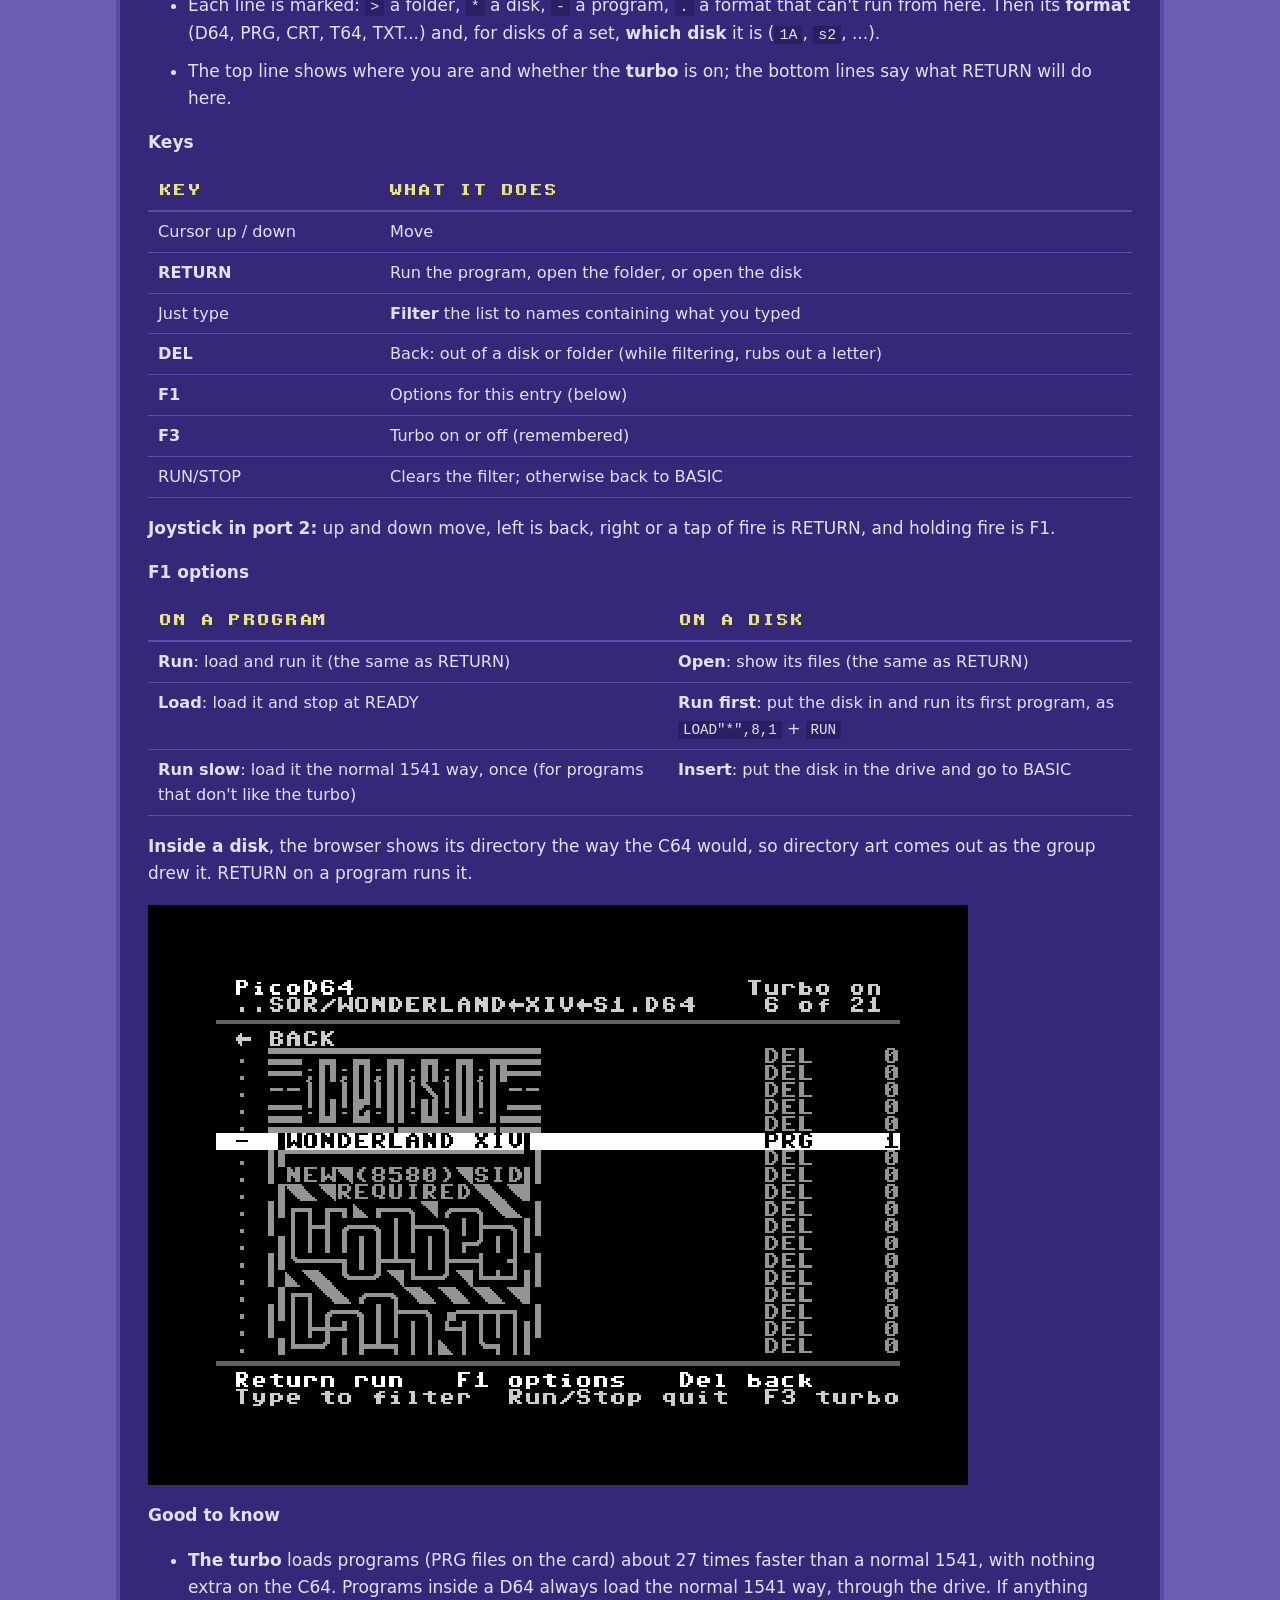
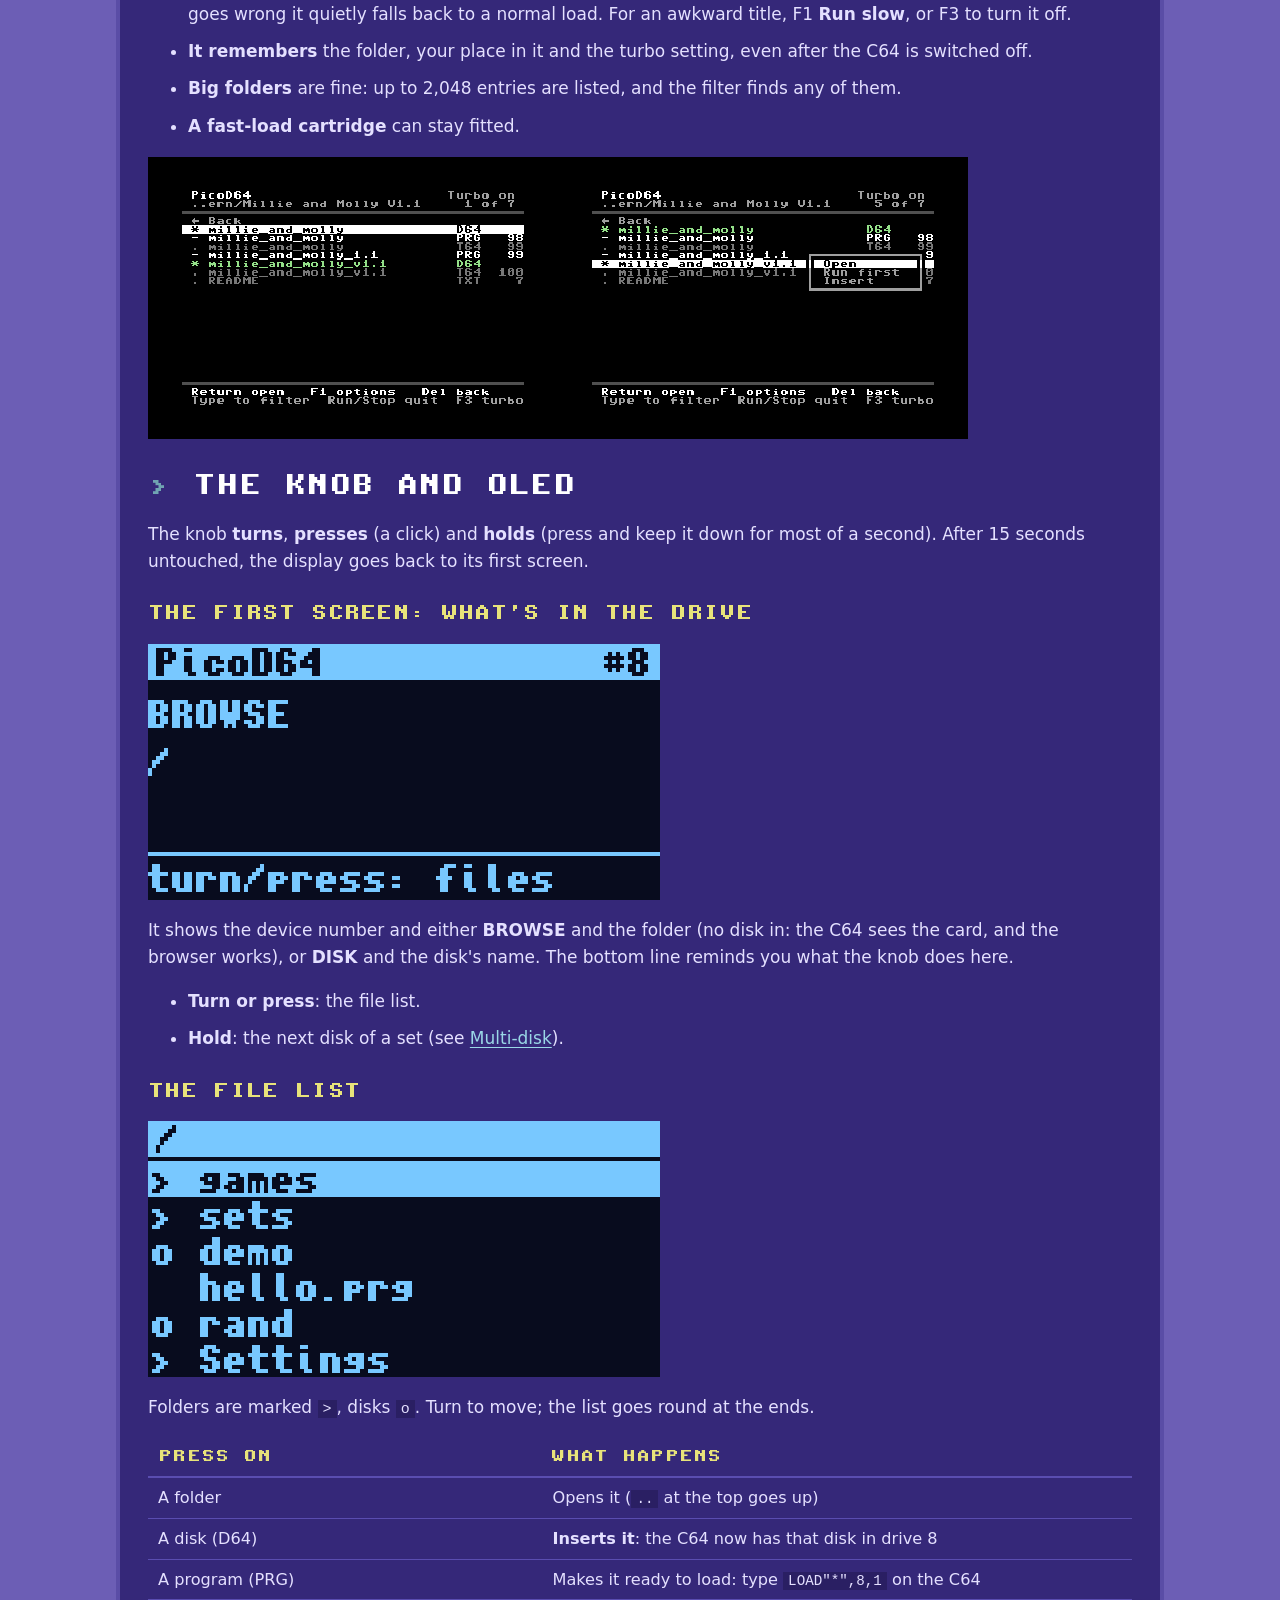
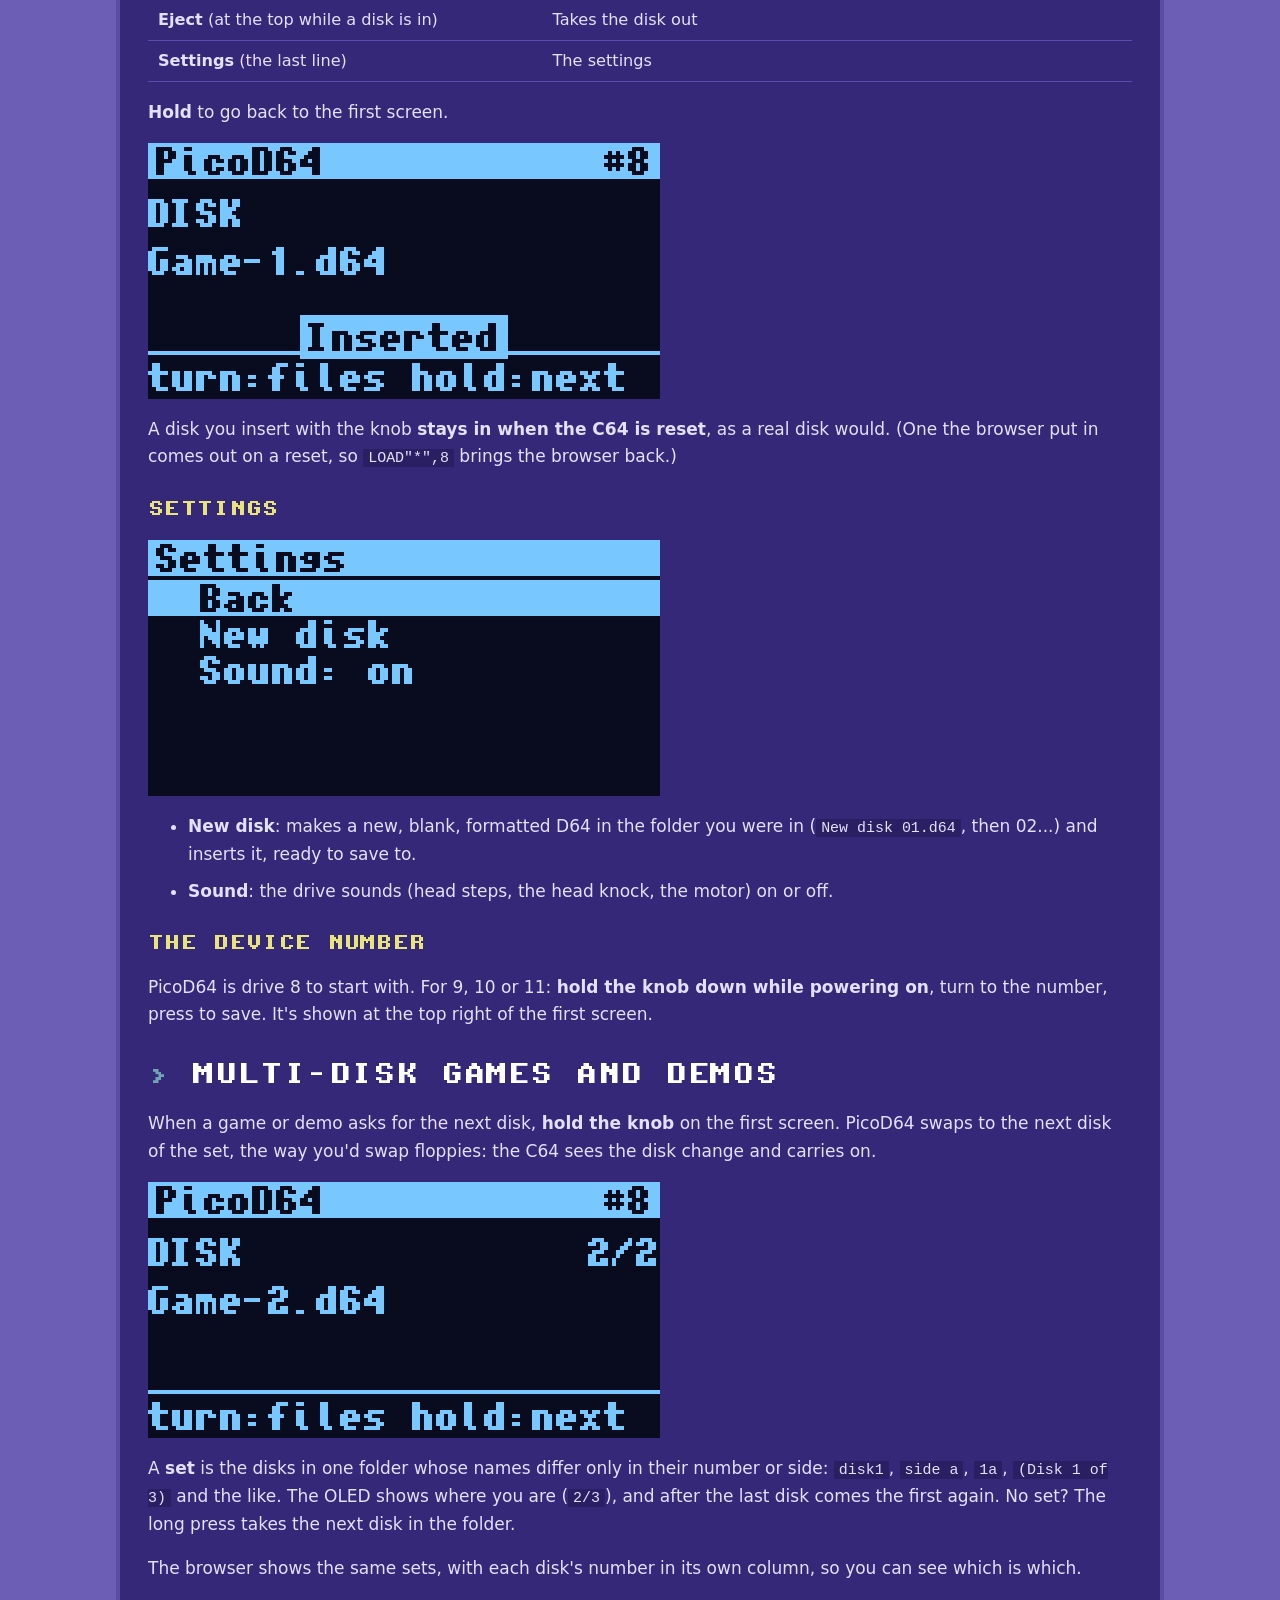
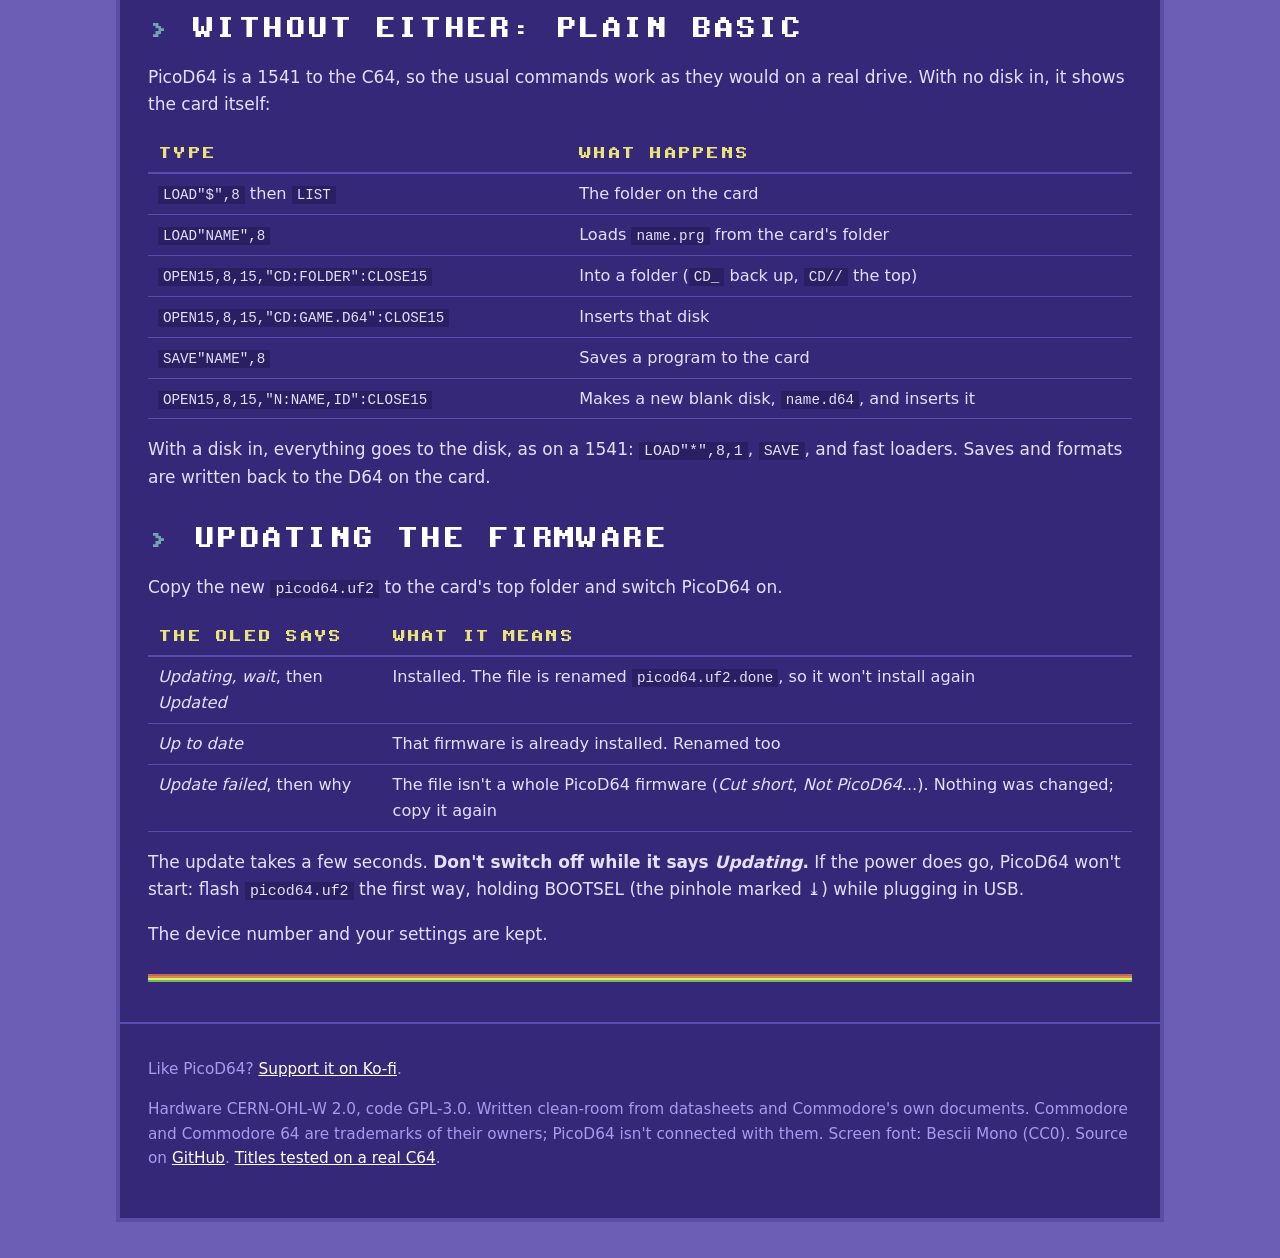
<file: guide.html>
<!doctype html>
<html lang="en">
<head>
<meta charset="utf-8">
<meta name="viewport" content="width=device-width, initial-scale=1">
<title>PicoD64: using it</title>
<meta name="description" content="Using PicoD64: the built-in browser on the C64, the knob and display, multi-disk games, and plain BASIC.">
<link rel="canonical" href="https://picod64.github.io/guide.html">
<meta property="og:type" content="website">
<meta property="og:site_name" content="PicoD64">
<meta property="og:url" content="https://picod64.github.io/guide.html">
<meta property="og:title" content="PicoD64: using it">
<meta property="og:description" content="Using PicoD64: the built-in browser on the C64, the knob and display, multi-disk games, and plain BASIC.">
<meta property="og:image" content="https://picod64.github.io/img/assembled.png">
<meta name="twitter:card" content="summary_large_image">
<link rel="icon" href="favicon.svg" type="image/svg+xml">
<link rel="icon" href="favicon.ico" sizes="48x48">
<link rel="apple-touch-icon" href="apple-touch-icon.png">
<link rel="stylesheet" href="style.css?v=6">
</head>
<body>
<div class="screen">

<header class="banner">
  <h1><a class="home" href="index.html">**** PicoD64 disk drive ****</a></h1>
  <p>A cycle-exact Commodore 1541 disk drive emulator for the C64, in hardware, that you can build</p>
</header>
<div class="prompt">READY.<br><span class="cursor" aria-hidden="true"></span></div>

<nav aria-label="Sections">
  <a href="index.html">LOAD"HOME",8</a>
  <a href="index.html#what">LOAD"WHAT IS IT",8</a>
  <a href="index.html#get">LOAD"GET ONE",8</a>
  <a href="build.html">LOAD"BUILD",8</a>
  <a href="parts.html">LOAD"PARTS",8</a>
  <a href="index.html#setup">LOAD"SET UP",8</a>
  <a href="index.html#use">LOAD"USING IT",8</a>
  <a href="guide.html">LOAD"GUIDE",8</a>
  <a href="compat.html">LOAD"TESTED",8</a>
  <a href="index.html#downloads">LOAD"$",8</a>
  <a href="index.html#faq">LOAD"HELP",8</a>
  <a href="index.html#support">LOAD"KO-FI",8</a>
</nav>

<main class="build">

<!-- GENERATED by site/make_pages.py from docs/USER-GUIDE.md: edit that, not this -->
<section class="doc"><h2>Using PicoD64</h2><p>PicoD64 has two ways in: the <strong>browser</strong> on the C64's screen, and the <strong>knob and OLED</strong> on the drive itself. Use
whichever suits: they work together, and anything one puts in the drive, the other shows.</p>
<ul>
<li><a href="#the-browser">The browser</a>: pick and run games and programs from the C64.</li>
<li><a href="#the-knob-and-oled">The knob and OLED</a>: insert, swap and eject disks without touching the C64.</li>
<li><a href="#multi-disk-games-and-demos">Multi-disk games and demos</a>: one long press for the next disk.</li>
<li><a href="#without-either-plain-basic">Without either</a>: plain BASIC commands still work.</li>
<li><a href="#updating-the-firmware">Updating the firmware</a>: from the card.</li>
</ul>
<h2 id="the-browser">The browser</h2>
<p>Nothing to install. With no disk in the drive, type:</p>
<p><code>LOAD"*",8
RUN</code></p>
<p>The browser opens on the card, where you last left it.</p>
<p><img alt="The browser in a folder: four disks of a set, each with its format (D64) and its disk number (s1-s4)" src="img/browser-folder.png" /></p>
<p><strong>Reading the screen</strong></p>
<ul>
<li>Each line is marked: <code>&gt;</code> a folder, <code>*</code> a disk, <code>-</code> a program, <code>.</code> a format that can't run from here. Then its <strong>format</strong>
  (D64, PRG, CRT, T64, TXT...) and, for disks of a set, <strong>which disk</strong> it is (<code>1A</code>, <code>s2</code>, ...).</li>
<li>The top line shows where you are and whether the <strong>turbo</strong> is on; the bottom lines say what RETURN will do here.</li>
</ul>
<p><strong>Keys</strong></p>
<table>
<thead>
<tr>
<th>Key</th>
<th>What it does</th>
</tr>
</thead>
<tbody>
<tr>
<td>Cursor up / down</td>
<td>Move</td>
</tr>
<tr>
<td><strong>RETURN</strong></td>
<td>Run the program, open the folder, or open the disk</td>
</tr>
<tr>
<td>Just type</td>
<td><strong>Filter</strong> the list to names containing what you typed</td>
</tr>
<tr>
<td><strong>DEL</strong></td>
<td>Back: out of a disk or folder (while filtering, rubs out a letter)</td>
</tr>
<tr>
<td><strong>F1</strong></td>
<td>Options for this entry (below)</td>
</tr>
<tr>
<td><strong>F3</strong></td>
<td>Turbo on or off (remembered)</td>
</tr>
<tr>
<td>RUN/STOP</td>
<td>Clears the filter; otherwise back to BASIC</td>
</tr>
</tbody>
</table>
<p><strong>Joystick in port 2:</strong> up and down move, left is back, right or a tap of fire is RETURN, and holding fire is F1.</p>
<p><strong>F1 options</strong></p>
<table>
<thead>
<tr>
<th>On a program</th>
<th>On a disk</th>
</tr>
</thead>
<tbody>
<tr>
<td><strong>Run</strong>: load and run it (the same as RETURN)</td>
<td><strong>Open</strong>: show its files (the same as RETURN)</td>
</tr>
<tr>
<td><strong>Load</strong>: load it and stop at READY</td>
<td><strong>Run first</strong>: put the disk in and run its first program, as <code>LOAD"*",8,1</code> + <code>RUN</code></td>
</tr>
<tr>
<td><strong>Run slow</strong>: load it the normal 1541 way, once (for programs that don't like the turbo)</td>
<td><strong>Insert</strong>: put the disk in the drive and go to BASIC</td>
</tr>
</tbody>
</table>
<p><strong>Inside a disk</strong>, the browser shows its directory the way the C64 would, so directory art comes out as the group
drew it. RETURN on a program runs it.</p>
<p><img alt="A disk's directory in the browser: Wonderland XIV's PETSCII art, with the program highlighted and &quot;Return run&quot; at the bottom" src="img/browser-directory-art.png" /></p>
<p><strong>Good to know</strong></p>
<ul>
<li><strong>The turbo</strong> loads programs (PRG files on the card) about 27 times faster than a normal 1541, with nothing extra
  on the C64. Programs inside a D64 always load the normal 1541 way, through the drive. If anything goes wrong
  it quietly falls back to a normal load. For an awkward title, F1 <strong>Run slow</strong>, or F3 to turn it off.</li>
<li><strong>It remembers</strong> the folder, your place in it and the turbo setting, even after the C64 is switched off.</li>
<li><strong>Big folders</strong> are fine: up to 2,048 entries are listed, and the filter finds any of them.</li>
<li><strong>A fast-load cartridge</strong> can stay fitted.</li>
</ul>
<p><img alt="Options on a disk: Open, Run first, Insert" src="img/browser.png" /></p>
<h2 id="the-knob-and-oled">The knob and OLED</h2>
<p>The knob <strong>turns</strong>, <strong>presses</strong> (a click) and <strong>holds</strong> (press and keep it down for most of a second). After 15
seconds untouched, the display goes back to its first screen.</p>
<h3 id="the-first-screen-whats-in-the-drive">The first screen: what's in the drive</h3>
<p><img alt="The OLED: PicoD64, device 8, browse mode at the card's top folder" src="img/oled-status.png" /></p>
<p>It shows the device number and either <strong>BROWSE</strong> and the folder (no disk in: the C64 sees the card, and the
browser works), or <strong>DISK</strong> and the disk's name. The bottom line reminds you what the knob does here.</p>
<ul>
<li><strong>Turn or press</strong>: the file list.</li>
<li><strong>Hold</strong>: the next disk of a set (see <a href="#multi-disk-games-and-demos">Multi-disk</a>).</li>
</ul>
<h3 id="the-file-list">The file list</h3>
<p><img alt="The OLED's file list: folders marked &gt;, disks o, programs plain, Settings at the end" src="img/oled-files.png" /></p>
<p>Folders are marked <code>&gt;</code>, disks <code>o</code>. Turn to move; the list goes round at the ends.</p>
<table>
<thead>
<tr>
<th>Press on</th>
<th>What happens</th>
</tr>
</thead>
<tbody>
<tr>
<td>A folder</td>
<td>Opens it (<code>..</code> at the top goes up)</td>
</tr>
<tr>
<td>A disk (D64)</td>
<td><strong>Inserts it</strong>: the C64 now has that disk in drive 8</td>
</tr>
<tr>
<td>A program (PRG)</td>
<td>Makes it ready to load: type <code>LOAD"*",8,1</code> on the C64</td>
</tr>
<tr>
<td><strong>Eject</strong> (at the top while a disk is in)</td>
<td>Takes the disk out</td>
</tr>
<tr>
<td><strong>Settings</strong> (the last line)</td>
<td>The settings</td>
</tr>
</tbody>
</table>
<p><strong>Hold</strong> to go back to the first screen.</p>
<p><img alt="The OLED after a disk is inserted: DISK, its name, and &quot;Inserted&quot;" src="img/oled-inserted.png" /></p>
<p>A disk you insert with the knob <strong>stays in when the C64 is reset</strong>, as a real disk would. (One the browser put in
comes out on a reset, so <code>LOAD"*",8</code> brings the browser back.)</p>
<h3 id="settings">Settings</h3>
<p><img alt="The OLED's settings: Back, New disk, Sound on" src="img/oled-settings.png" /></p>
<ul>
<li><strong>New disk</strong>: makes a new, blank, formatted D64 in the folder you were in (<code>New disk 01.d64</code>, then 02...) and
  inserts it, ready to save to.</li>
<li><strong>Sound</strong>: the drive sounds (head steps, the head knock, the motor) on or off.</li>
</ul>
<h3 id="the-device-number">The device number</h3>
<p>PicoD64 is drive 8 to start with. For 9, 10 or 11: <strong>hold the knob down while powering on</strong>, turn to the number,
press to save. It's shown at the top right of the first screen.</p>
<h2 id="multi-disk-games-and-demos">Multi-disk games and demos</h2>
<p>When a game or demo asks for the next disk, <strong>hold the knob</strong> on the first screen. PicoD64 swaps to the next disk
of the set, the way you'd swap floppies: the C64 sees the disk change and carries on.</p>
<p><img alt="The OLED after a long press: DISK 2/2, the second disk of the set" src="img/oled-next-disk.png" /></p>
<p>A <strong>set</strong> is the disks in one folder whose names differ only in their number or side: <code>disk1</code>, <code>side a</code>, <code>1a</code>,
<code>(Disk 1 of 3)</code> and the like. The OLED shows where you are (<code>2/3</code>), and after the last disk comes the first again.
No set? The long press takes the next disk in the folder.</p>
<p>The browser shows the same sets, with each disk's number in its own column, so you can see which is which.</p>
<h2 id="without-either-plain-basic">Without either: plain BASIC</h2>
<p>PicoD64 is a 1541 to the C64, so the usual commands work as they would on a real drive. With no disk in, it shows
the card itself:</p>
<table>
<thead>
<tr>
<th>Type</th>
<th>What happens</th>
</tr>
</thead>
<tbody>
<tr>
<td><code>LOAD"$",8</code> then <code>LIST</code></td>
<td>The folder on the card</td>
</tr>
<tr>
<td><code>LOAD"NAME",8</code></td>
<td>Loads <code>name.prg</code> from the card's folder</td>
</tr>
<tr>
<td><code>OPEN15,8,15,"CD:FOLDER":CLOSE15</code></td>
<td>Into a folder (<code>CD_</code> back up, <code>CD//</code> the top)</td>
</tr>
<tr>
<td><code>OPEN15,8,15,"CD:GAME.D64":CLOSE15</code></td>
<td>Inserts that disk</td>
</tr>
<tr>
<td><code>SAVE"NAME",8</code></td>
<td>Saves a program to the card</td>
</tr>
<tr>
<td><code>OPEN15,8,15,"N:NAME,ID":CLOSE15</code></td>
<td>Makes a new blank disk, <code>name.d64</code>, and inserts it</td>
</tr>
</tbody>
</table>
<p>With a disk in, everything goes to the disk, as on a 1541: <code>LOAD"*",8,1</code>, <code>SAVE</code>, and fast loaders. Saves and
formats are written back to the D64 on the card.</p>
<h2 id="updating-the-firmware">Updating the firmware</h2>
<p>Copy the new <code>picod64.uf2</code> to the card's top folder and switch PicoD64 on.</p>
<table>
<thead>
<tr>
<th>The OLED says</th>
<th>What it means</th>
</tr>
</thead>
<tbody>
<tr>
<td><em>Updating, wait</em>, then <em>Updated</em></td>
<td>Installed. The file is renamed <code>picod64.uf2.done</code>, so it won't install again</td>
</tr>
<tr>
<td><em>Up to date</em></td>
<td>That firmware is already installed. Renamed too</td>
</tr>
<tr>
<td><em>Update failed</em>, then why</td>
<td>The file isn't a whole PicoD64 firmware (<em>Cut short</em>, <em>Not PicoD64</em>...). Nothing was changed; copy it again</td>
</tr>
</tbody>
</table>
<p>The update takes a few seconds. <strong>Don't switch off while it says <em>Updating</em>.</strong> If the power does go, PicoD64
won't start: flash <code>picod64.uf2</code> the first way, holding BOOTSEL (the pinhole marked ⤓) while plugging in USB.</p>
<p>The device number and your settings are kept.</p></section>
</main>

<div class="rainbow" aria-hidden="true"></div>
<footer>
  <p>Like PicoD64? <a href="https://ko-fi.com/bitbarista">Support it on Ko-fi</a>.</p>
  <p>Hardware CERN-OHL-W 2.0, code GPL-3.0. Written clean-room from datasheets and Commodore's own documents. Commodore and Commodore 64 are trademarks of their owners; PicoD64 isn't connected with them. Screen font: Bescii Mono (CC0). Source on <a href="https://github.com/bitbarista/picod64">GitHub</a>. <a href="compat.html">Titles tested on a real C64</a>.</p>
</footer>

</div>
</body>
</html>
</file>
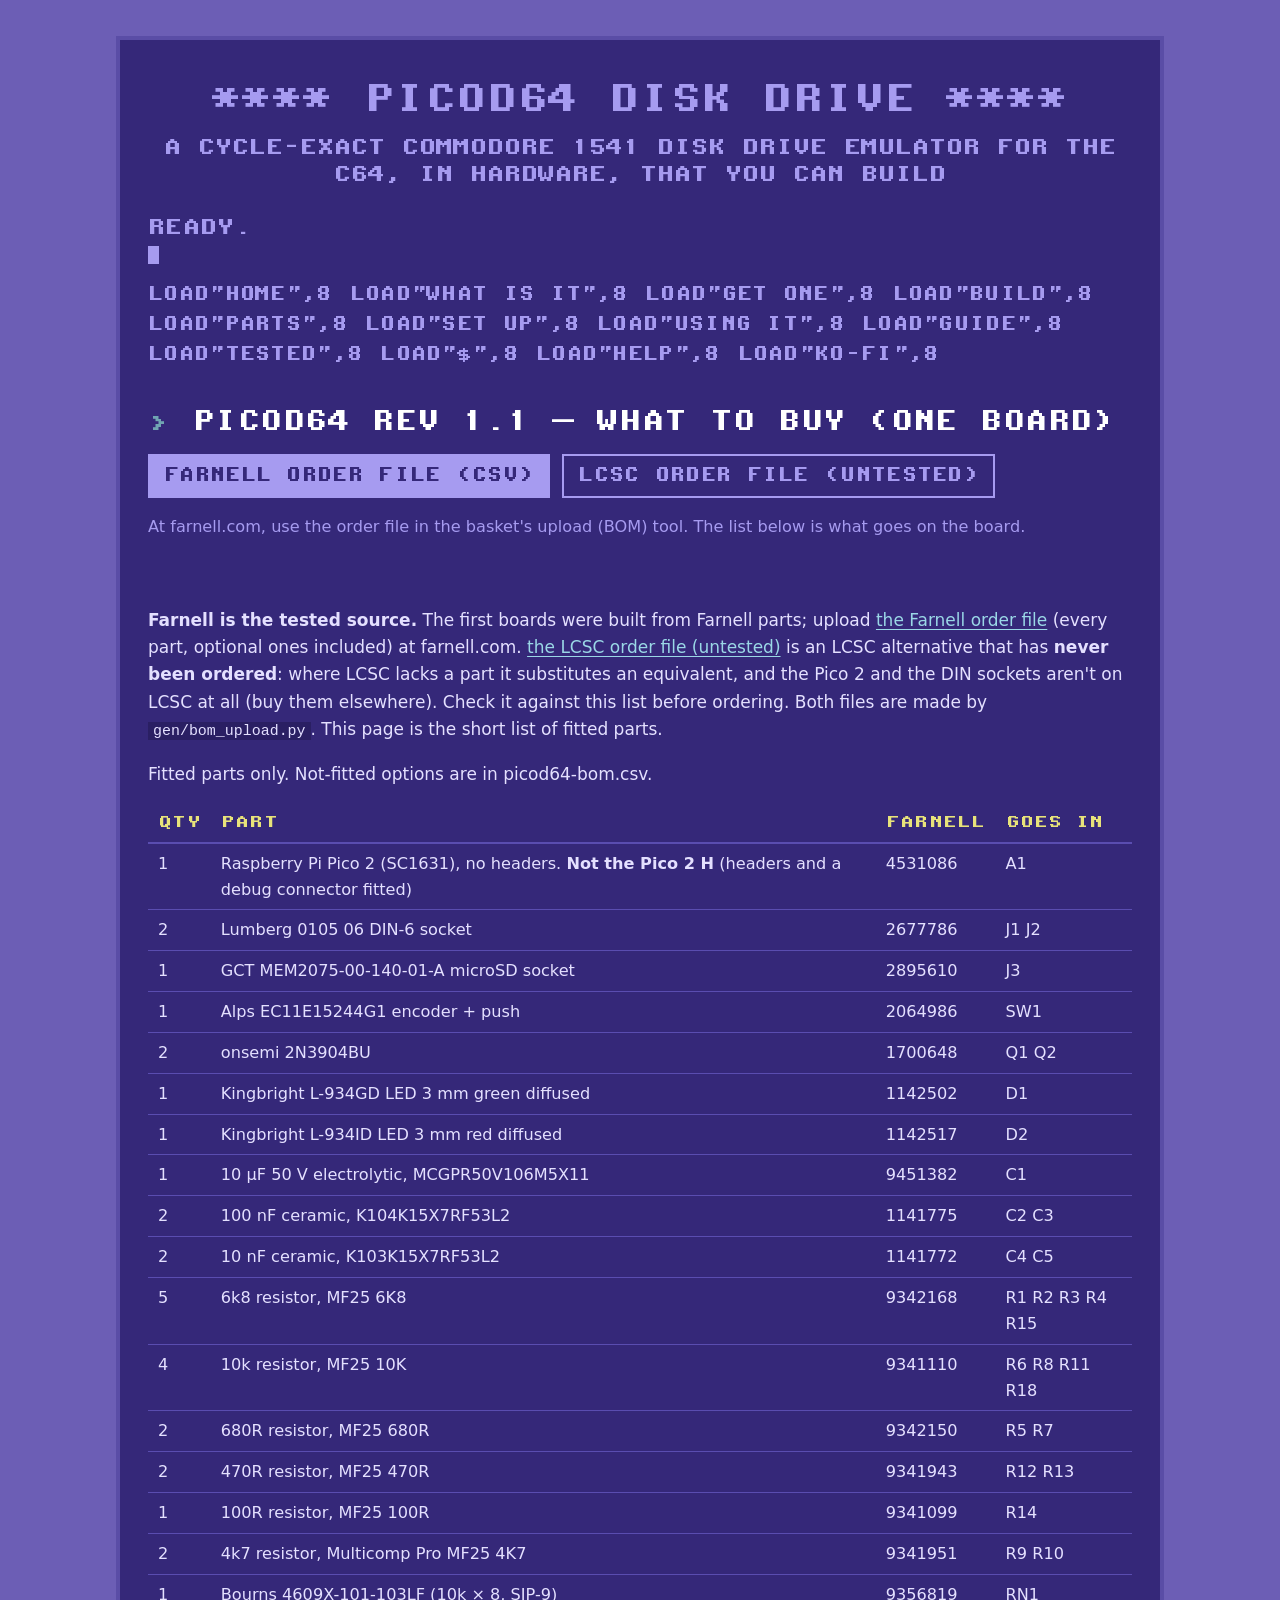
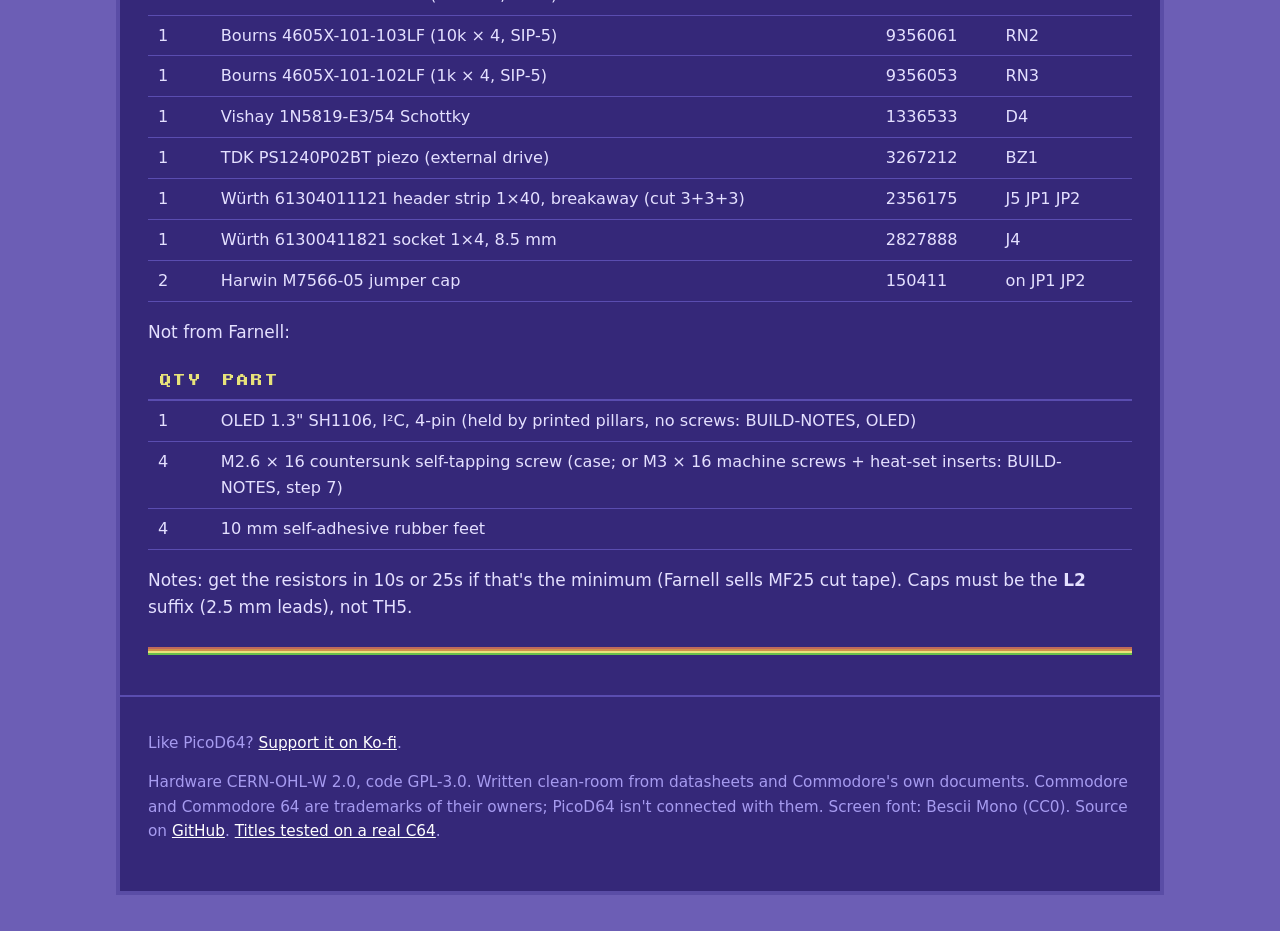
<file: parts.html>
<!doctype html>
<html lang="en">
<head>
<meta charset="utf-8">
<meta name="viewport" content="width=device-width, initial-scale=1">
<title>PicoD64: parts list</title>
<meta name="description" content="The parts to build a PicoD64, with ready-made Farnell and LCSC order files.">
<link rel="canonical" href="https://picod64.github.io/parts.html">
<meta property="og:type" content="website">
<meta property="og:site_name" content="PicoD64">
<meta property="og:url" content="https://picod64.github.io/parts.html">
<meta property="og:title" content="PicoD64: parts list">
<meta property="og:description" content="The parts to build a PicoD64, with ready-made Farnell and LCSC order files.">
<meta property="og:image" content="https://picod64.github.io/img/assembled.png">
<meta name="twitter:card" content="summary_large_image">
<link rel="icon" href="favicon.svg" type="image/svg+xml">
<link rel="icon" href="favicon.ico" sizes="48x48">
<link rel="apple-touch-icon" href="apple-touch-icon.png">
<link rel="stylesheet" href="style.css?v=6">
</head>
<body>
<div class="screen">

<header class="banner">
  <h1><a class="home" href="index.html">**** PicoD64 disk drive ****</a></h1>
  <p>A cycle-exact Commodore 1541 disk drive emulator for the C64, in hardware, that you can build</p>
</header>
<div class="prompt">READY.<br><span class="cursor" aria-hidden="true"></span></div>

<nav aria-label="Sections">
  <a href="index.html">LOAD"HOME",8</a>
  <a href="index.html#what">LOAD"WHAT IS IT",8</a>
  <a href="index.html#get">LOAD"GET ONE",8</a>
  <a href="build.html">LOAD"BUILD",8</a>
  <a href="parts.html">LOAD"PARTS",8</a>
  <a href="index.html#setup">LOAD"SET UP",8</a>
  <a href="index.html#use">LOAD"USING IT",8</a>
  <a href="guide.html">LOAD"GUIDE",8</a>
  <a href="compat.html">LOAD"TESTED",8</a>
  <a href="index.html#downloads">LOAD"$",8</a>
  <a href="index.html#faq">LOAD"HELP",8</a>
  <a href="index.html#support">LOAD"KO-FI",8</a>
</nav>

<main class="build">

<!-- GENERATED by site/make_pages.py from hardware/fab/BUY.md: edit that, not this -->
<section class="bintro"><h2>PicoD64 rev 1.1 — what to buy (one board)</h2>
  <div class="btns">
    <a class="btn" href="files/upload-farnell.csv" download>Farnell order file (CSV)</a>
    <a class="btn alt" href="files/upload-lcsc-untested.csv" download>LCSC order file (untested)</a>
  </div>
  <p class="tickinfo">At farnell.com, use the order file in the basket's upload (BOM) tool. The list below is what goes on the board.</p>
</section>
<section class="doc"><p><strong>Farnell is the tested source.</strong> The first boards were built from Farnell parts; upload <a href="files/upload-farnell.csv" download>the Farnell order file</a>
(every part, optional ones included) at farnell.com. <a href="files/upload-lcsc-untested.csv" download>the LCSC order file (untested)</a> is an LCSC alternative that has
<strong>never been ordered</strong>: where LCSC lacks a part it substitutes an equivalent, and the Pico 2 and the DIN sockets
aren't on LCSC at all (buy them elsewhere). Check it against this list before ordering. Both files are made by
<code>gen/bom_upload.py</code>. This page is the short list of fitted parts.</p>
<p>Fitted parts only. Not-fitted options are in picod64-bom.csv.</p>
<table>
<thead>
<tr>
<th>Qty</th>
<th>Part</th>
<th>Farnell</th>
<th>Goes in</th>
</tr>
</thead>
<tbody>
<tr>
<td>1</td>
<td>Raspberry Pi Pico 2 (SC1631), no headers. <strong>Not the Pico 2 H</strong> (headers and a debug connector fitted)</td>
<td>4531086</td>
<td>A1</td>
</tr>
<tr>
<td>2</td>
<td>Lumberg 0105 06 DIN-6 socket</td>
<td>2677786</td>
<td>J1 J2</td>
</tr>
<tr>
<td>1</td>
<td>GCT MEM2075-00-140-01-A microSD socket</td>
<td>2895610</td>
<td>J3</td>
</tr>
<tr>
<td>1</td>
<td>Alps EC11E15244G1 encoder + push</td>
<td>2064986</td>
<td>SW1</td>
</tr>
<tr>
<td>2</td>
<td>onsemi 2N3904BU</td>
<td>1700648</td>
<td>Q1 Q2</td>
</tr>
<tr>
<td>1</td>
<td>Kingbright L-934GD LED 3 mm green diffused</td>
<td>1142502</td>
<td>D1</td>
</tr>
<tr>
<td>1</td>
<td>Kingbright L-934ID LED 3 mm red diffused</td>
<td>1142517</td>
<td>D2</td>
</tr>
<tr>
<td>1</td>
<td>10 µF 50 V electrolytic, MCGPR50V106M5X11</td>
<td>9451382</td>
<td>C1</td>
</tr>
<tr>
<td>2</td>
<td>100 nF ceramic, K104K15X7RF53L2</td>
<td>1141775</td>
<td>C2 C3</td>
</tr>
<tr>
<td>2</td>
<td>10 nF ceramic, K103K15X7RF53L2</td>
<td>1141772</td>
<td>C4 C5</td>
</tr>
<tr>
<td>5</td>
<td>6k8 resistor, MF25 6K8</td>
<td>9342168</td>
<td>R1 R2 R3 R4 R15</td>
</tr>
<tr>
<td>4</td>
<td>10k resistor, MF25 10K</td>
<td>9341110</td>
<td>R6 R8 R11 R18</td>
</tr>
<tr>
<td>2</td>
<td>680R resistor, MF25 680R</td>
<td>9342150</td>
<td>R5 R7</td>
</tr>
<tr>
<td>2</td>
<td>470R resistor, MF25 470R</td>
<td>9341943</td>
<td>R12 R13</td>
</tr>
<tr>
<td>1</td>
<td>100R resistor, MF25 100R</td>
<td>9341099</td>
<td>R14</td>
</tr>
<tr>
<td>2</td>
<td>4k7 resistor, Multicomp Pro MF25 4K7</td>
<td>9341951</td>
<td>R9 R10</td>
</tr>
<tr>
<td>1</td>
<td>Bourns 4609X-101-103LF (10k × 8, SIP-9)</td>
<td>9356819</td>
<td>RN1</td>
</tr>
<tr>
<td>1</td>
<td>Bourns 4605X-101-103LF (10k × 4, SIP-5)</td>
<td>9356061</td>
<td>RN2</td>
</tr>
<tr>
<td>1</td>
<td>Bourns 4605X-101-102LF (1k × 4, SIP-5)</td>
<td>9356053</td>
<td>RN3</td>
</tr>
<tr>
<td>1</td>
<td>Vishay 1N5819-E3/54 Schottky</td>
<td>1336533</td>
<td>D4</td>
</tr>
<tr>
<td>1</td>
<td>TDK PS1240P02BT piezo (external drive)</td>
<td>3267212</td>
<td>BZ1</td>
</tr>
<tr>
<td>1</td>
<td>Würth 61304011121 header strip 1×40, breakaway (cut 3+3+3)</td>
<td>2356175</td>
<td>J5 JP1 JP2</td>
</tr>
<tr>
<td>1</td>
<td>Würth 61300411821 socket 1×4, 8.5 mm</td>
<td>2827888</td>
<td>J4</td>
</tr>
<tr>
<td>2</td>
<td>Harwin M7566-05 jumper cap</td>
<td>150411</td>
<td>on JP1 JP2</td>
</tr>
</tbody>
</table>
<p>Not from Farnell:</p>
<table>
<thead>
<tr>
<th>Qty</th>
<th>Part</th>
</tr>
</thead>
<tbody>
<tr>
<td>1</td>
<td>OLED 1.3" SH1106, I²C, 4-pin (held by printed pillars, no screws: BUILD-NOTES, OLED)</td>
</tr>
<tr>
<td>4</td>
<td>M2.6 × 16 countersunk self-tapping screw (case; or M3 × 16 machine screws + heat-set inserts: BUILD-NOTES, step 7)</td>
</tr>
<tr>
<td>4</td>
<td>10 mm self-adhesive rubber feet</td>
</tr>
</tbody>
</table>
<p>Notes: get the resistors in 10s or 25s if that's the minimum (Farnell sells MF25 cut tape). Caps must be the <strong>L2</strong> suffix (2.5 mm leads), not TH5.</p></section>
</main>

<div class="rainbow" aria-hidden="true"></div>
<footer>
  <p>Like PicoD64? <a href="https://ko-fi.com/bitbarista">Support it on Ko-fi</a>.</p>
  <p>Hardware CERN-OHL-W 2.0, code GPL-3.0. Written clean-room from datasheets and Commodore's own documents. Commodore and Commodore 64 are trademarks of their owners; PicoD64 isn't connected with them. Screen font: Bescii Mono (CC0). Source on <a href="https://github.com/bitbarista/picod64">GitHub</a>. <a href="compat.html">Titles tested on a real C64</a>.</p>
</footer>

</div>
</body>
</html>
</file>
<file: style.css>
/* PicoD64 site: a C64 screen in a browser. Bescii Mono (CC0) for the screen text, a plain font for reading. */
@font-face { font-family: "Bescii"; src: url("fonts/Bescii-Mono.ttf") format("truetype"); font-display: swap; }

:root {
  --border: #6c5eb5;        /* the C64's light blue (border) */
  --screen: #352879;        /* blue (screen) */
  --text: #e4e0ff;          /* reading text: lighter than the C64's light blue, for contrast */
  --c64: #a69bf0;           /* the screen's light blue, a little brighter */
  --hi: #ffffff;
  --cyan: #70a4b2;
  --green: #6abf4a;
  --yellow: #e8e37a;
  --red: #c06a5a;
  --panel: #2a1f63;
  --rule: #5a4db0;
  --pixel: "Bescii", "Courier New", monospace;
  --read: system-ui, -apple-system, "Segoe UI", Roboto, Helvetica, Arial, sans-serif;
}

* { box-sizing: border-box; }
html { scroll-behavior: smooth; }
body {
  margin: 0; background: var(--border); color: var(--text);
  font: 17px/1.6 var(--read);
}
a { color: var(--hi); }
a:hover { color: var(--yellow); }

/* the screen inside the border */
.screen {
  max-width: 1040px; margin: 40px auto; background: var(--screen);
  padding: 0 0 32px; box-shadow: 0 0 0 4px #5a4da6;
}
@media (max-width: 700px) { .screen { margin: 16px; } body { font-size: 16px; } nav { font-size: 13px; padding: 12px 16px 0; } main { padding: 0 16px; } .prompt { padding: 14px 16px 0; } }

.pixel, h1, h2, h3, nav, .btn, .tag, th, .prompt { font-family: var(--pixel); letter-spacing: 0.02em; }

/* the start-up banner */
header.banner { text-align: center; padding: 36px 20px 8px; color: var(--c64); }
header.banner h1 { font-size: clamp(16px, 3.4vw, 30px); font-weight: normal; margin: 0 0 10px; color: var(--c64); text-transform: uppercase; }
header.banner p { margin: 0; font-family: var(--pixel); font-size: clamp(13px, 2.2vw, 17px); text-transform: uppercase; }
.prompt { color: var(--c64); padding: 18px 28px 0; text-transform: uppercase; font-size: 17px; }
.cursor { display: inline-block; width: 0.62em; height: 1.05em; background: var(--c64); vertical-align: -0.15em; animation: blink 1.07s steps(1) infinite; }
@keyframes blink { 50% { opacity: 0; } }
@media (prefers-reduced-motion: reduce) { .cursor { animation: none; } }

/* the menu: LOAD"...",8 */
nav { display: flex; flex-wrap: wrap; gap: 6px 18px; padding: 14px 28px 4px; font-size: 15px; }
nav a { color: var(--c64); text-decoration: none; text-transform: uppercase; }
nav a:hover, nav a:focus { background: var(--c64); color: var(--screen); outline: none; }

main { padding: 0 28px; }
section { padding-top: 34px; }
h2 { font-weight: normal; color: var(--hi); font-size: 22px; margin: 0 0 14px; text-transform: uppercase; }
h2::before { content: "> "; color: var(--cyan); }
h3 { font-weight: normal; color: var(--yellow); font-size: 16px; margin: 26px 0 8px; text-transform: uppercase; }
p, li { max-width: none; }   /* full width of the screen (Carl: span or centre, not a ragged right gap) */
code, kbd { font-family: var(--pixel); color: var(--hi); background: var(--panel); padding: 1px 6px; font-size: 0.95em; }
pre { font-family: var(--pixel); background: var(--panel); color: var(--c64); padding: 12px 16px; overflow-x: auto; margin: 10px 0; }

.hero { display: grid; grid-template-columns: 1.1fr 1fr; gap: 28px; align-items: center; margin-top: 0; }
@media (max-width: 760px) { .hero { grid-template-columns: 1fr; } }
#what { padding-top: 20px; }   /* the first section close under the menu */
.hero .lead { margin-top: 0; }
.hero img { width: 100%; height: auto; display: block; filter: drop-shadow(0 10px 14px rgba(0,0,0,0.35)); }
figure img.board { background: #f4f2ff; image-rendering: auto; width: 100%; max-width: 100%; }
.lead { font-size: 1.15em; color: var(--hi); }

/* buttons, as reverse-video text */
.btns { display: flex; flex-wrap: wrap; gap: 12px; margin: 18px 0 4px; }
.btn { display: inline-block; background: var(--c64); color: var(--screen); text-decoration: none; padding: 10px 16px; text-transform: uppercase; font-size: 15px; }
.btn:hover, .btn:focus { background: var(--hi); color: var(--screen); }
.btn.alt { background: transparent; color: var(--c64); box-shadow: inset 0 0 0 2px var(--c64); }
.btn.alt:hover { color: var(--hi); box-shadow: inset 0 0 0 2px var(--hi); }

.cards { display: grid; grid-template-columns: repeat(auto-fit, minmax(270px, 1fr)); gap: 14px; }
.card { background: var(--panel); padding: 14px 16px; border-left: 4px solid var(--cyan); }
.card h3 { margin-top: 0; }
.card p { margin: 0; }

.steps { counter-reset: step; list-style: none; padding: 0; }
.steps > li { counter-increment: step; display: flex; align-items: center; gap: 18px; min-height: 38px; margin: 0 0 18px; }   /* the number centred on its text, however many lines */
.steps > li::before { content: counter(step); flex: 0 0 38px; width: 38px; height: 38px; display: grid; place-items: center; background: var(--c64); color: var(--screen); font-family: var(--pixel); font-size: 18px; }
.steps strong { color: var(--hi); }

figure { margin: 16px 0; }
figure img { max-width: min(100%, 820px); height: auto; display: block; image-rendering: pixelated; }
figcaption { font-size: 0.9em; color: var(--c64); margin-top: 6px; }
.pair { display: grid; grid-template-columns: repeat(auto-fit, minmax(240px, 1fr)); gap: 14px; }
.oled img { background: #000; width: 100%; }

table { border-collapse: collapse; width: 100%; margin: 10px 0; font-size: 0.95em; }
.tablewrap { overflow-x: auto; }
th { text-align: left; font-weight: normal; color: var(--yellow); text-transform: uppercase; font-size: 13px; padding: 8px 10px; border-bottom: 2px solid var(--rule); }
td { padding: 7px 10px; border-bottom: 1px solid var(--rule); vertical-align: top; }
td.ok { color: var(--green); font-family: var(--pixel); white-space: nowrap; }

.note { background: var(--panel); border-left: 4px solid var(--yellow); padding: 10px 16px; margin: 14px 0; }
details { background: var(--panel); margin: 8px 0; padding: 10px 16px; }
summary { cursor: pointer; color: var(--hi); font-weight: 600; }

footer { margin-top: 40px; padding: 18px 28px 0; border-top: 2px solid var(--rule); color: var(--c64); font-size: 0.9em; }
footer p { max-width: none; }
.rainbow { height: 8px; margin: 26px 28px 0; background: linear-gradient(to bottom, var(--red) 0 25%, #d0904a 25% 50%, var(--yellow) 50% 75%, var(--green) 75%); }

/* the Ko-fi panel: Ko-fi's own button, centred */
.support { text-align: center; background: var(--panel); margin-top: 40px; padding: 24px 20px 10px; border-top: 4px solid var(--yellow); }
.support h2::before { content: ""; }
.support p { margin-left: auto; margin-right: auto; max-width: 60ch; }
.kofi { height: 44px; width: auto; border: 0; display: inline-block; }

/* the build guide (build.html, made by make_build.py from hardware/BUILD-NOTES.md) */
.build h2.bhead { display: flex; align-items: center; gap: 14px; margin-bottom: 12px; }
.build h2.bhead::before { content: none; }
.stepno { flex: 0 0 38px; width: 38px; height: 38px; display: grid; place-items: center; background: var(--c64); color: var(--screen); font-size: 18px; }
.build ol { padding-left: 1.4em; }
.build ol > li { margin: 0 0 10px; }
.build ul > li { margin: 0 0 10px; }
.build table code { white-space: nowrap; }
.tick { width: 22px; height: 22px; margin: 0 10px 0 0; vertical-align: -5px; accent-color: var(--green); cursor: pointer; flex: 0 0 22px; }
.build h2 .tick { margin: 0; }
.done > :not(.tick):not(h2) { opacity: 0.55; }
li.done { opacity: 0.55; }
.bintro .btns { margin-top: 4px; }
.tickinfo { color: var(--c64); font-size: 0.95em; }
.tickinfo button { font: inherit; font-family: var(--pixel); background: transparent; color: var(--c64); border: 2px solid var(--c64); padding: 2px 10px; margin-left: 8px; cursor: pointer; text-transform: uppercase; font-size: 13px; }
.tickinfo button:hover { color: var(--hi); border-color: var(--hi); }
.build p code, .build li code, .build a { overflow-wrap: anywhere; }   /* long paths and the bare link wrap on a phone */
@media (max-width: 700px) { h2 { font-size: 18px; } }
/* in the build guide a linked file name is a plain link, not big pixel type; other code a size down */
.build a code { font-family: var(--read); font-size: 1em; background: none; padding: 0; color: inherit; letter-spacing: 0; }
.build code { font-size: 0.8em; }
/* links in running text: the text's own colour and weight, a thin underline (Carl: links "oversized and overemphasised") */
.build p a, .build li a, .build td a { color: var(--text); font-weight: inherit; text-decoration: underline; text-decoration-color: var(--cyan); text-decoration-thickness: 1px; text-underline-offset: 3px; }
.build p a:hover, .build li a:hover, .build td a:hover { color: var(--hi); }
/* code in the build guide: a plain monospace in the text's colour, not the big pixel font */
.build code { font-family: ui-monospace, "SFMono-Regular", Menlo, Consolas, "Liberation Mono", monospace; font-size: 0.88em; color: var(--text); background: var(--panel); padding: 1px 5px; letter-spacing: 0; }
/* links: a clear C64 cyan, normal weight, underlined: plain to spot, not shouting (Carl, 2026-11-20) */
.build p a, .build li a, .build td a { color: #9ad7e6; text-decoration-color: #9ad7e6; text-decoration-thickness: 1px; }
.build p a:hover, .build li a:hover, .build td a:hover { color: var(--hi); text-decoration-color: var(--hi); }
/* generated document pages (parts.html, guide.html) and the folded ROM ways on the main page */
.doc img { max-width: min(100%, 820px); height: auto; display: block; margin: 12px 0; image-rendering: pixelated; }
.doc h2 { margin-top: 30px; }
.romways { margin-top: 10px; }
.romways ul { margin: 8px 0; }
.romways pre { white-space: pre-wrap; }
.romways code, .doc code { font-family: ui-monospace, "SFMono-Regular", Menlo, Consolas, "Liberation Mono", monospace; font-size: 0.88em; color: var(--text); background: var(--panel); padding: 1px 5px; letter-spacing: 0; }
.romways pre code, .doc pre code { background: none; padding: 0; }
.doc p a, .doc li a, .doc td a, .romways a { color: #9ad7e6; text-decoration-color: #9ad7e6; text-decoration-thickness: 1px; text-underline-offset: 3px; }
/* the banner's title, a link home on the subpages: looks as on the home page */
header.banner h1 a.home { color: inherit; text-decoration: none; }
header.banner h1 a.home:hover, header.banner h1 a.home:focus { text-decoration: underline; }
</file>
